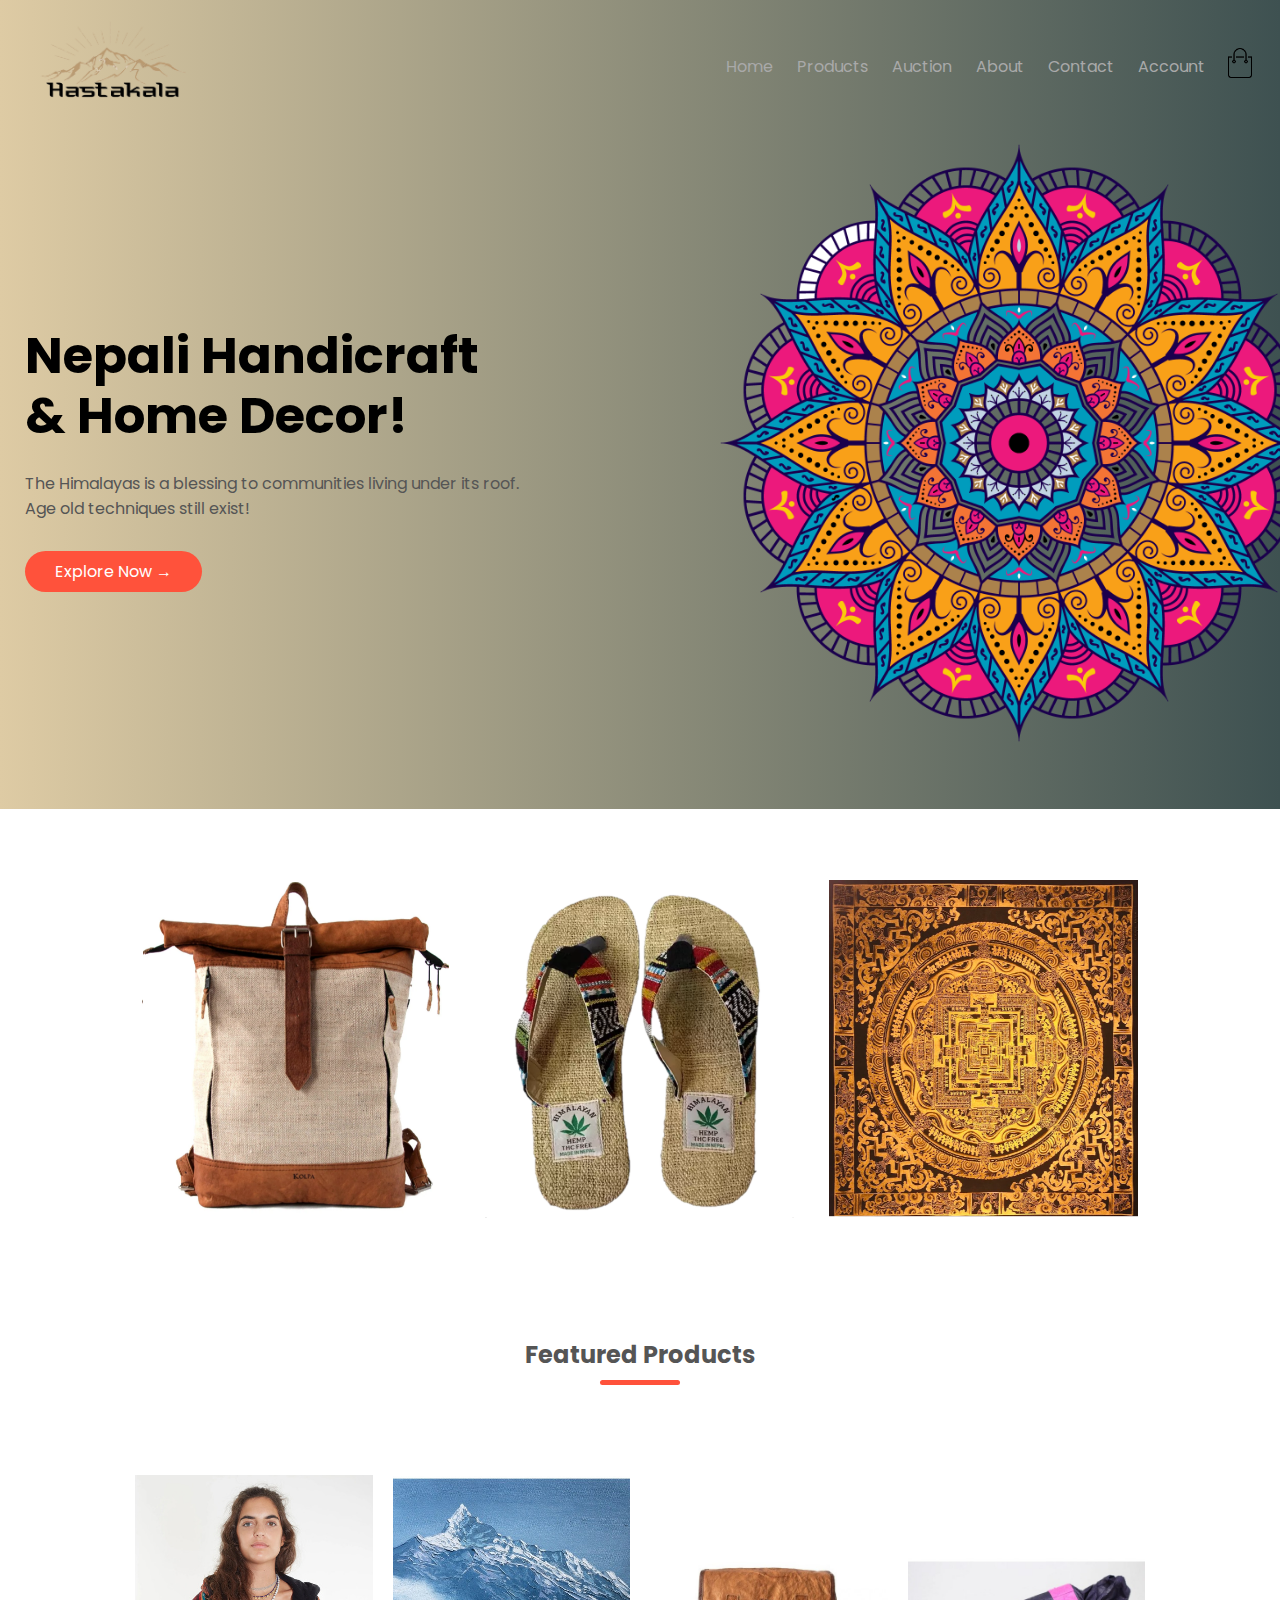
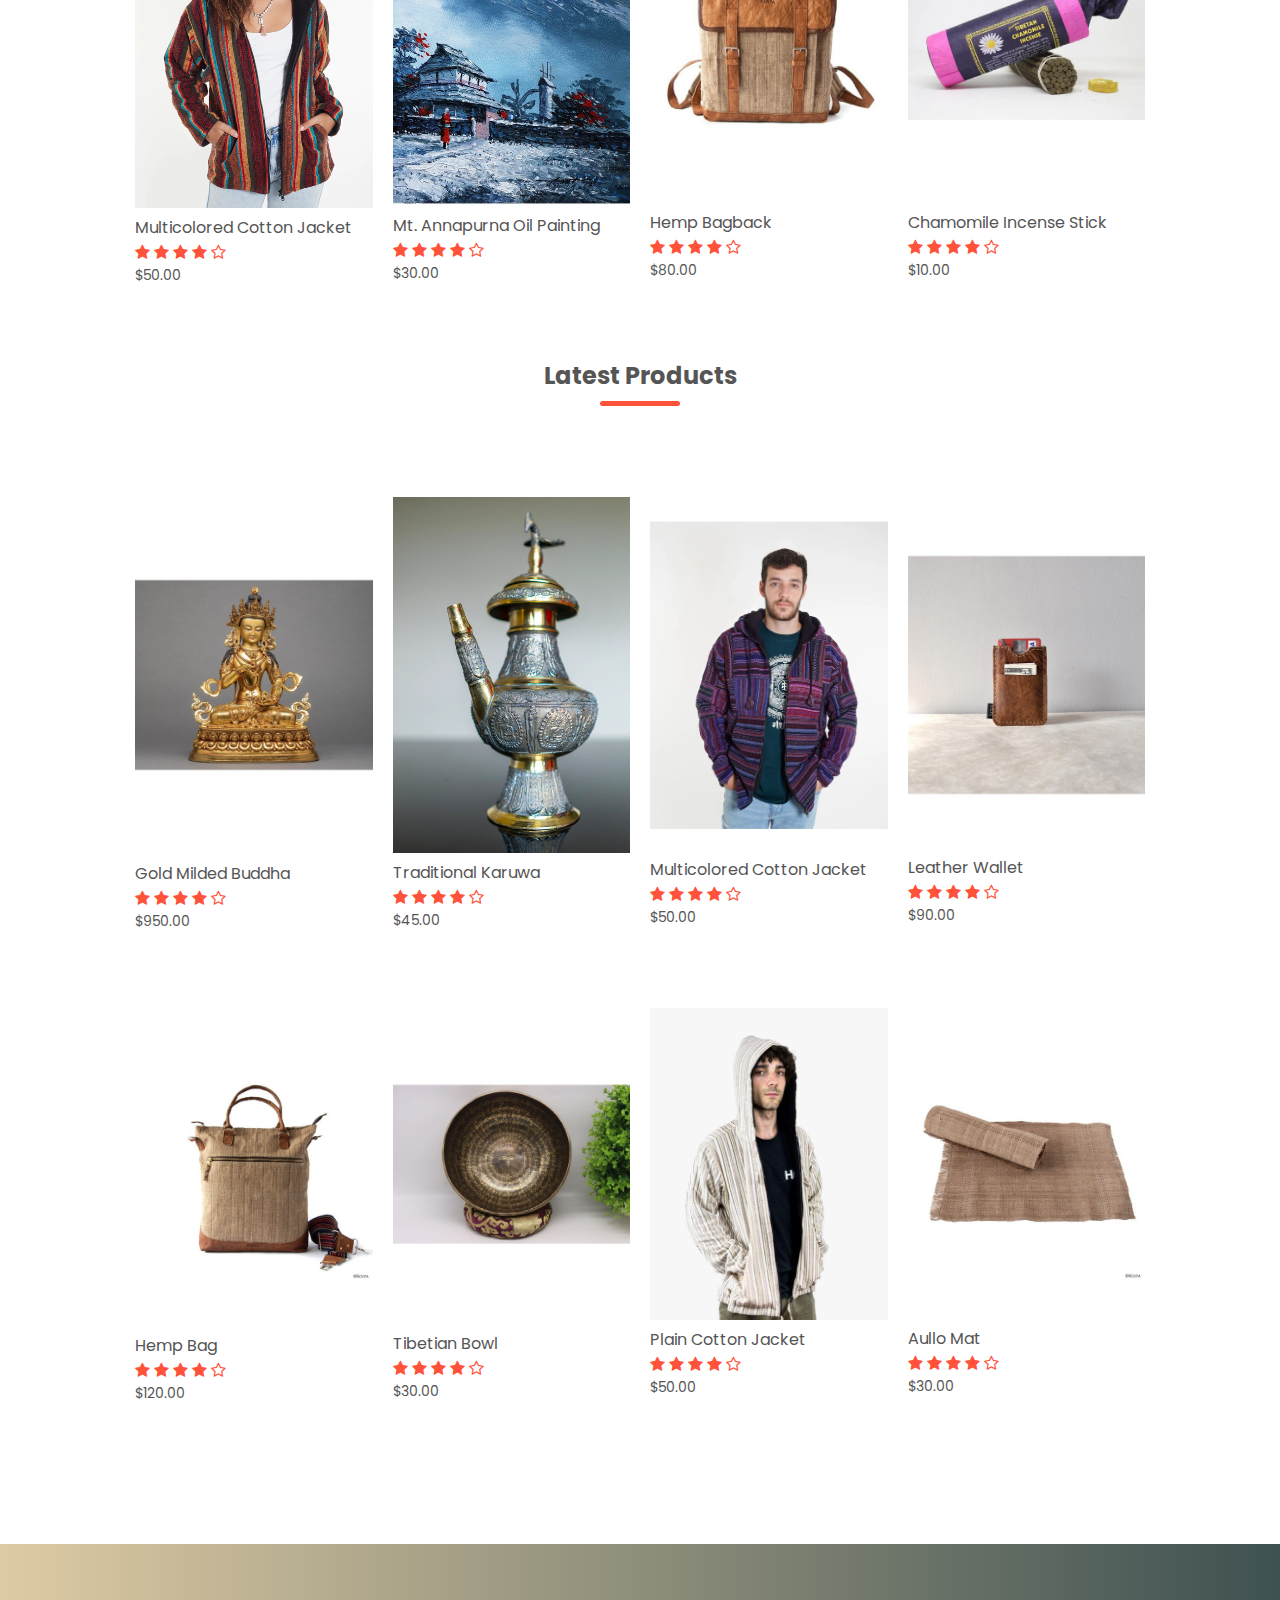
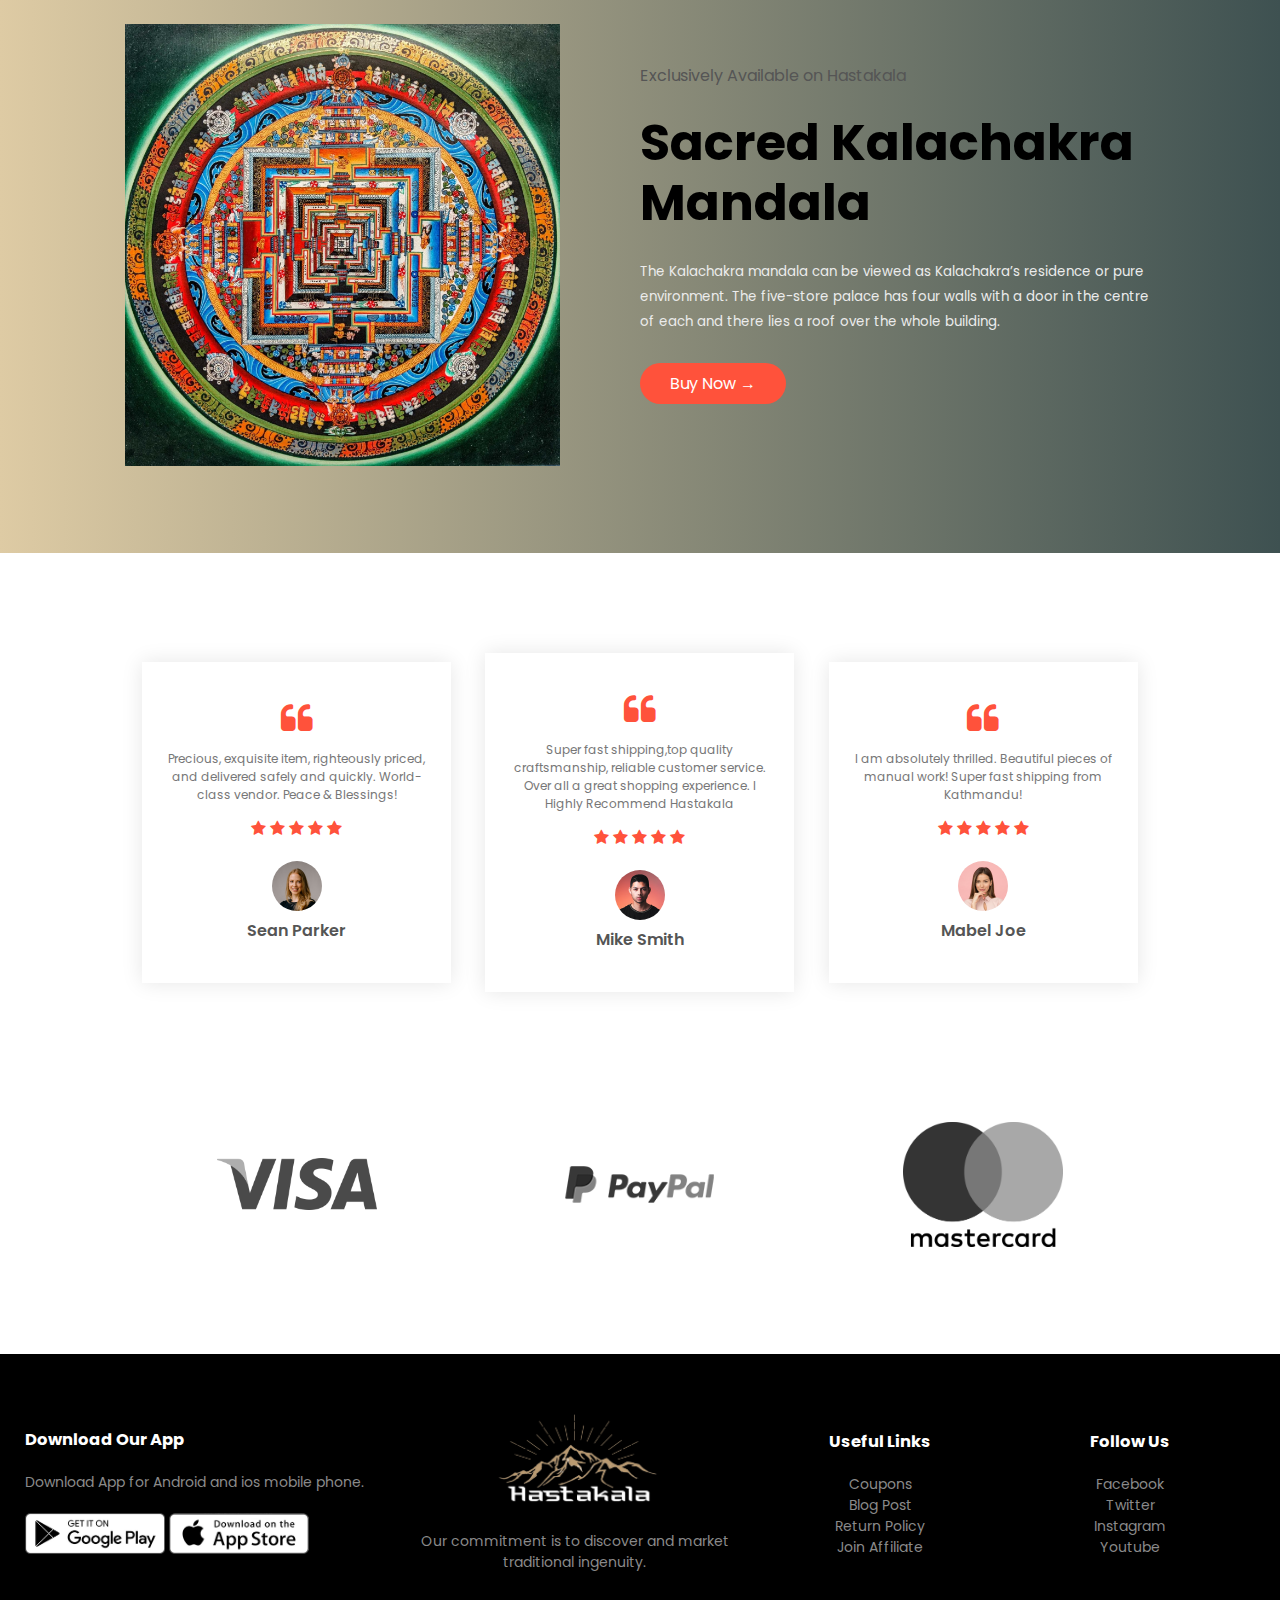
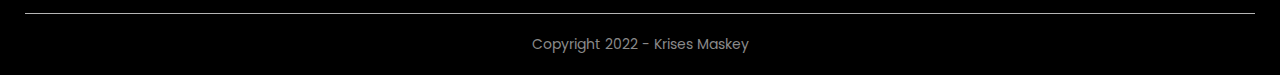
<file: index.html>
<!DOCTYPE html>
<html lang="en">

<head>
    <meta charset="UTF-8">
    <meta name="viewport" content="width=device-width, initial-scale=1.0">
    <title>HandiCraft Store | Ecommerce Website Design</title>
    <link rel="stylesheet" href="style.css">
    <link href="https://fonts.googleapis.com/css2?family=Poppins:wght@300;400;500;600;700&display=swap"
        rel="stylesheet">
    <link rel="stylesheet" href="https://stackpath.bootstrapcdn.com/font-awesome/4.7.0/css/font-awesome.min.css">
</head>

<body>
    
    <div class="header">
        <div class="container">
            <div class="navbar">
                <div class="logo">
                    <a href="index.html"><img src="images/logo_5.png" alt="logo" width="170px"></a>
                </div>
                <nav>
                    <ul id="MenuItems">
                        <li><a href="index.html">Home</a></li>
                        <li><a href="products.html">Products</a></li>
                        <li><a href="auction.html">Auction</a></li>
                        <li><a href="about.html">About</a></li>
                        <li><a href="contact.html">Contact</a></li>
                        <li><a href="account.html">Account</a></li>
                    </ul>
                </nav>
                <a href="cart.html"><img src="images/cart.png" width="30px" height="30px"></a>
                <img src="images/menu.png" class="menu-icon" onclick="menutoggle()">
            </div>
            <div class="row">
                <div class="col-2">
                    <h1>Nepali Handicraft <br> & Home Decor!</h1>
                    <p>The Himalayas is a blessing to communities living under its roof.<br> Age old techniques still exist!</p>
                    <a href="#down" class="btn">Explore Now &#8594;</a>
                    <!--<a href="#down">🠕</button>-->
                </div>
                <div class="col-2">
                    <img src="images/mandala.png">
                </div>
            </div>
        </div>
    </div>

    <div id = "down">

    </div>
    <!-- Feadtued Categories -->

    <div class="categories">
        <div class="small-container">
            <div class="row">
                <div class="col-3">
                    <img src="images/category_1.png">
                </div>
                <div class="col-3">
                    <img src="images/category_2.png">
                </div>
                <div class="col-3">
                    <img src="images/category_3.png">
                </div>
            </div>
        </div>
    </div>

    <!-- Featured Products -->

    <div class="small-container">
        <h2 class="title">Featured Products</h2>
        <div class="row">
            <div class="col-4">
                <a href="product_details.html"><img src="images/product_1.jpg"></a>
                <h4>Multicolored Cotton Jacket</h4>
                <div class="rating">
                    <i class="fa fa-star"></i>
                    <i class="fa fa-star"></i>
                    <i class="fa fa-star"></i>
                    <i class="fa fa-star"></i>
                    <i class="fa fa-star-o"></i>
                </div>
                <p>$50.00</p>
            </div>
            <div class="col-4">
                <img src="images/product_2.jpg">
                <h4>Mt. Annapurna Oil Painting</h4>
                <div class="rating">
                    <i class="fa fa-star"></i>
                    <i class="fa fa-star"></i>
                    <i class="fa fa-star"></i>
                    <i class="fa fa-star"></i>
                    <i class="fa fa-star-o"></i>
                </div>
                <p>$30.00</p>
            </div>
            <div class="col-4">
                <img src="images/product_3.jpg">
                <h4>Hemp Bagback</h4>
                <div class="rating">
                    <i class="fa fa-star"></i>
                    <i class="fa fa-star"></i>
                    <i class="fa fa-star"></i>
                    <i class="fa fa-star"></i>
                    <i class="fa fa-star-o"></i>
                </div>
                <p>$80.00</p>
            </div>
            <div class="col-4">
                <img src="images/product_4.jpg">
                <h4>Chamomile Incense Stick</h4>
                <div class="rating">
                    <i class="fa fa-star"></i>
                    <i class="fa fa-star"></i>
                    <i class="fa fa-star"></i>
                    <i class="fa fa-star"></i>
                    <i class="fa fa-star-o"></i>
                </div>
                <p>$10.00</p>
            </div>
        </div>
        <h2 class="title">Latest Products</h2>
        <div class="row">
            <div class="col-4">
                <img src="images/product_5.jpg">
                <h4>Gold Milded Buddha</h4>
                <div class="rating">
                    <i class="fa fa-star"></i>
                    <i class="fa fa-star"></i>
                    <i class="fa fa-star"></i>
                    <i class="fa fa-star"></i>
                    <i class="fa fa-star-o"></i>
                </div>
                <p>$950.00</p>
            </div>
            <div class="col-4">
                <img src="images/product_6.jpg">
                <h4>Traditional Karuwa</h4>
                <div class="rating">
                    <i class="fa fa-star"></i>
                    <i class="fa fa-star"></i>
                    <i class="fa fa-star"></i>
                    <i class="fa fa-star"></i>
                    <i class="fa fa-star-o"></i>
                </div>
                <p>$45.00</p>
            </div>
            <div class="col-4">
                <img src="images/product_7.jpg">
                <h4>Multicolored Cotton Jacket</h4>
                <div class="rating">
                    <i class="fa fa-star"></i>
                    <i class="fa fa-star"></i>
                    <i class="fa fa-star"></i>
                    <i class="fa fa-star"></i>
                    <i class="fa fa-star-o"></i>
                </div>
                <p>$50.00</p>
            </div>
            <div class="col-4">
                <img src="images/product_8.jpg">
                <h4>Leather Wallet</h4>
                <div class="rating">
                    <i class="fa fa-star"></i>
                    <i class="fa fa-star"></i>
                    <i class="fa fa-star"></i>
                    <i class="fa fa-star"></i>
                    <i class="fa fa-star-o"></i>
                </div>
                <p>$90.00</p>
            </div>
        </div>
        <div class="row">
            <div class="col-4">
                <img src="images/product_9.jpg">
                <h4>Hemp Bag</h4>
                <div class="rating">
                    <i class="fa fa-star"></i>
                    <i class="fa fa-star"></i>
                    <i class="fa fa-star"></i>
                    <i class="fa fa-star"></i>
                    <i class="fa fa-star-o"></i>
                </div>
                <p>$120.00</p>
            </div>
            <div class="col-4">
                <img src="images/product_11.jpg">
                <h4>Tibetian Bowl</h4>
                <div class="rating">
                    <i class="fa fa-star"></i>
                    <i class="fa fa-star"></i>
                    <i class="fa fa-star"></i>
                    <i class="fa fa-star"></i>
                    <i class="fa fa-star-o"></i>
                </div>
                <p>$30.00</p>
            </div>
            <div class="col-4">
                <img src="images/product_10.jpg">
                <h4>Plain Cotton Jacket</h4>
                <div class="rating">
                    <i class="fa fa-star"></i>
                    <i class="fa fa-star"></i>
                    <i class="fa fa-star"></i>
                    <i class="fa fa-star"></i>
                    <i class="fa fa-star-o"></i>
                </div>
                <p>$50.00</p>
            </div>
            <div class="col-4">
                <img src="images/product_12.jpg">
                <h4>Aullo Mat</h4>
                <div class="rating">
                    <i class="fa fa-star"></i>
                    <i class="fa fa-star"></i>
                    <i class="fa fa-star"></i>
                    <i class="fa fa-star"></i>
                    <i class="fa fa-star-o"></i>
                </div>
                <p>$30.00</p>
            </div>
        </div>
    </div>

    <!-- Offer -->
    <div class="offer">
        <div class="small-container">
            <div class="row">
                <div class="col-69">
                    <img src="images/exclusive_1.jpg" class="offer-img">
                </div>
                <div class="col-2">
                    <p>Exclusively Available on Hastakala</p>
                    <h1>Sacred Kalachakra Mandala</h1>
                    <small>The Kalachakra mandala can be viewed as Kalachakra’s residence or pure environment. The five-store palace has four walls with a door in the centre of each and there lies a roof over the whole building.<br></small>
                    <a href="products.html" class="btn">Buy Now &#8594;</a>
                </div>
            </div>
        </div>
    </div>

    <!-- Testimonial -->
    <div class="testimonial">
        <div class="small-container">
            <div class="row">
                <div class="col-3">
                    <i class="fa fa-quote-left"></i>
                    <p>Precious, exquisite item, righteously priced, and delivered safely and quickly. World-class vendor. Peace & Blessings! </p>
                    <div class="rating">
                        <i class="fa fa-star"></i>
                        <i class="fa fa-star"></i>
                        <i class="fa fa-star"></i>
                        <i class="fa fa-star"></i>
                        <i class="fa fa-star"></i>
                    </div>
                    <img src="images/user-1.png">
                    <h3>Sean Parker</h3>
                </div>
                <div class="col-3">
                    <i class="fa fa-quote-left"></i>
                    <p>Super fast shipping,top quality craftsmanship, reliable customer service. Over all a great shopping experience. I Highly Recommend Hastakala</p>
                    <div class="rating">
                        <i class="fa fa-star"></i>
                        <i class="fa fa-star"></i>
                        <i class="fa fa-star"></i>
                        <i class="fa fa-star"></i>
                        <i class="fa fa-star"></i>
                    </div>
                    <img src="images/user-2.png">
                    <h3>Mike Smith</h3>
                </div>
                <div class="col-3">
                    <i class="fa fa-quote-left"></i>
                    <p>I am absolutely thrilled. Beautiful pieces of manual work! Super fast shipping from Kathmandu!</p>
                    <div class="rating">
                        <i class="fa fa-star"></i>
                        <i class="fa fa-star"></i>
                        <i class="fa fa-star"></i>
                        <i class="fa fa-star"></i>
                        <i class="fa fa-star"></i>
                    </div>
                    <img src="images/user-3.png">
                    <h3>Mabel Joe</h3>
                </div>
            </div>
        </div>
    </div>

    <!-- Brands -->

    <div class="brands">
        <div class="small-container">
            <div class="row">
                <div class="col-5">
                    <img src="images/visa.png">
                </div>
                <div class="col-5">
                    <img src="images/logo-paypal.png">
                </div>
                <div class="col-5">
                    <img src="images/mastercard.png">
                </div>
            </div>
        </div>
    </div>

    <!-- Footer -->
    <div class="footer">
        <div class="container">
            <div class="row">
                <div class="footer-col-1">
                    <h3>Download Our App</h3>
                    <p>Download App for Android and ios mobile phone.</p>
                    <div class="app-logo">
                        <img src="images/play-store.png">
                        <img src="images/app-store.png">
                    </div>
                </div>
                <div class="footer-col-2">
                    <img src="images/logo_white.png">
                    <p>Our commitment is to discover and market traditional ingenuity.
                    </p>
                </div>
                <div class="footer-col-3">
                    <h3>Useful Links</h3>
                    <ul>
                        <li>Coupons</li>
                        <li>Blog Post</li>
                        <li>Return Policy</li>
                        <li>Join Affiliate</li>
                    </ul>
                </div>
                <div class="footer-col-4">
                    <h3>Follow Us</h3>
                    <ul>
                        <li>Facebook</li>
                        <li>Twitter</li>
                        <li>Instagram</li>
                        <li>Youtube</li>
                    </ul>
                </div>
            </div>
            <hr>
            <p class="copyright">Copyright 2022 - Krises Maskey</p>
        </div>
    </div>

    <!-- javascript -->

    <script>
        var MenuItems = document.getElementById("MenuItems");
        MenuItems.style.maxHeight = "0px";
        function menutoggle() {
            if (MenuItems.style.maxHeight == "0px") {
                MenuItems.style.maxHeight = "200px"
            }
            else {
                MenuItems.style.maxHeight = "0px"
            }
        }
    </script>

</body>

</html>
</file>
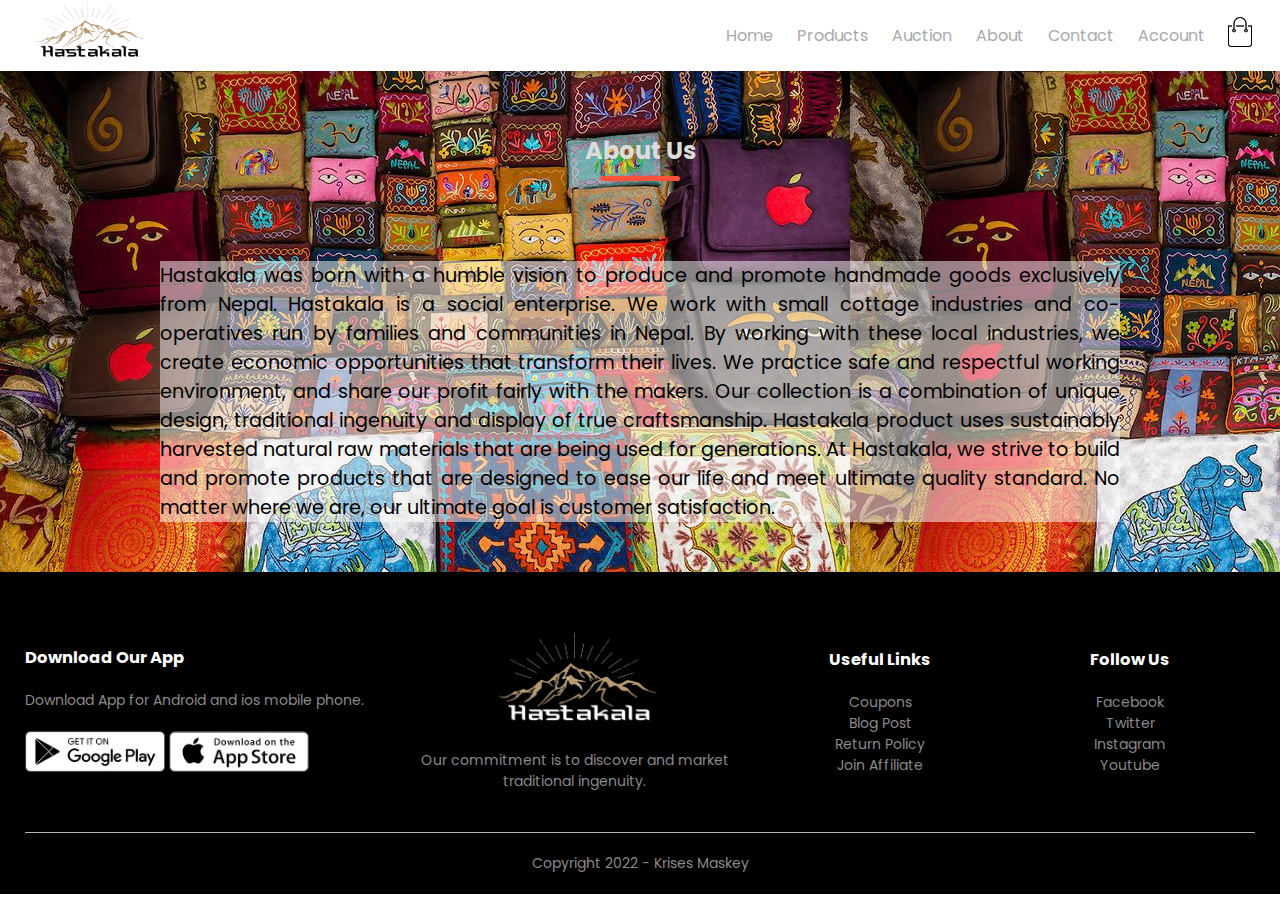
<file: about.html>
<!DOCTYPE html>
<html lang="en">

<head>
    <meta charset="UTF-8">
    <meta name="viewport" content="width=device-width, initial-scale=1.0">
    <title>HandiCraft Store | Ecommerce Website Design</title>
    <link rel="stylesheet" href="style.css">
    <link href="https://fonts.googleapis.com/css2?family=Poppins:wght@300;400;500;600;700&display=swap"
        rel="stylesheet">
    <link rel="stylesheet" href="https://stackpath.bootstrapcdn.com/font-awesome/4.7.0/css/font-awesome.min.css">
</head>

<body>
	 <div class="container">
        <div class="navbar">
            <div class="logo">
                <a href="index.html"><img src="images/logo_5.png" alt="logo" width="125px"></a>
            </div>
            <nav>
                <ul id="MenuItems">
                    <li><a href="index.html">Home</a></li>
                    <li><a href="products.html">Products</a></li>
                    <li><a href="auction.html">Auction</a></li>
                    <li><a href="about.html">About</a></li>
                    <li><a href="contact.html">Contact</a></li>
                    <li><a href="account.html">Account</a></li>
                </ul>
            </nav>
            <a href="cart.html"><img src="images/cart.png" width="30px" height="30px"></a>
            <img src="images/menu.png" class="menu-icon" onclick="menutoggle()">
        </div>
    </div>

    <div class="about-page">
    	<div class="about-container">
	        <h2 class="atitle">About Us</h2>
		</div>
    	<div class ="box">
    		<div id="inside_box">
				<small style="font-size:1.5vw">Hastakala was born with a humble vision to produce and promote handmade goods exclusively from Nepal.

				Hastakala is a social enterprise. We work with small cottage industries and co-operatives run by families and communities in Nepal. By working with these local industries, we create economic opportunities that transform their lives. We practice safe and respectful working environment, and share our profit fairly with the makers.

				Our collection is a combination of unique design, traditional ingenuity and display of true craftsmanship. Hastakala product uses sustainably harvested natural raw materials that are being used for generations.

				At Hastakala, we strive to build and promote products that are designed to ease our life and meet ultimate quality standard. No matter where we are, our ultimate goal is customer satisfaction.
		    	</small>
		    </div>
    	</div>
	</div>
	 <!-- Footer -->
    <div class="footer">
        <div class="container">
            <div class="row">
                <div class="footer-col-1">
                    <h3>Download Our App</h3>
                    <p>Download App for Android and ios mobile phone.</p>
                    <div class="app-logo">
                        <img src="images/play-store.png">
                        <img src="images/app-store.png">
                    </div>
                </div>
                <div class="footer-col-2">
                    <img src="images/logo_white.png">
                    <p>Our commitment is to discover and market traditional ingenuity.
                    </p>
                </div>
                <div class="footer-col-3">
                    <h3>Useful Links</h3>
                    <ul>
                        <li>Coupons</li>
                        <li>Blog Post</li>
                        <li>Return Policy</li>
                        <li>Join Affiliate</li>
                    </ul>
                </div>
                <div class="footer-col-4">
                    <h3>Follow Us</h3>
                    <ul>
                        <li>Facebook</li>
                        <li>Twitter</li>
                        <li>Instagram</li>
                        <li>Youtube</li>
                    </ul>
                </div>
            </div>
            <hr>
            <p class="copyright">Copyright 2022 - Krises Maskey</p>
        </div>
    </div>

     <!-- javascript -->

    <script>
        var MenuItems = document.getElementById("MenuItems");
        MenuItems.style.maxHeight = "0px";
        function menutoggle() {
            if (MenuItems.style.maxHeight == "0px") {
                MenuItems.style.maxHeight = "200px"
            }
            else {
                MenuItems.style.maxHeight = "0px"
            }
        }
    </script>

</body>
</html>
</file>
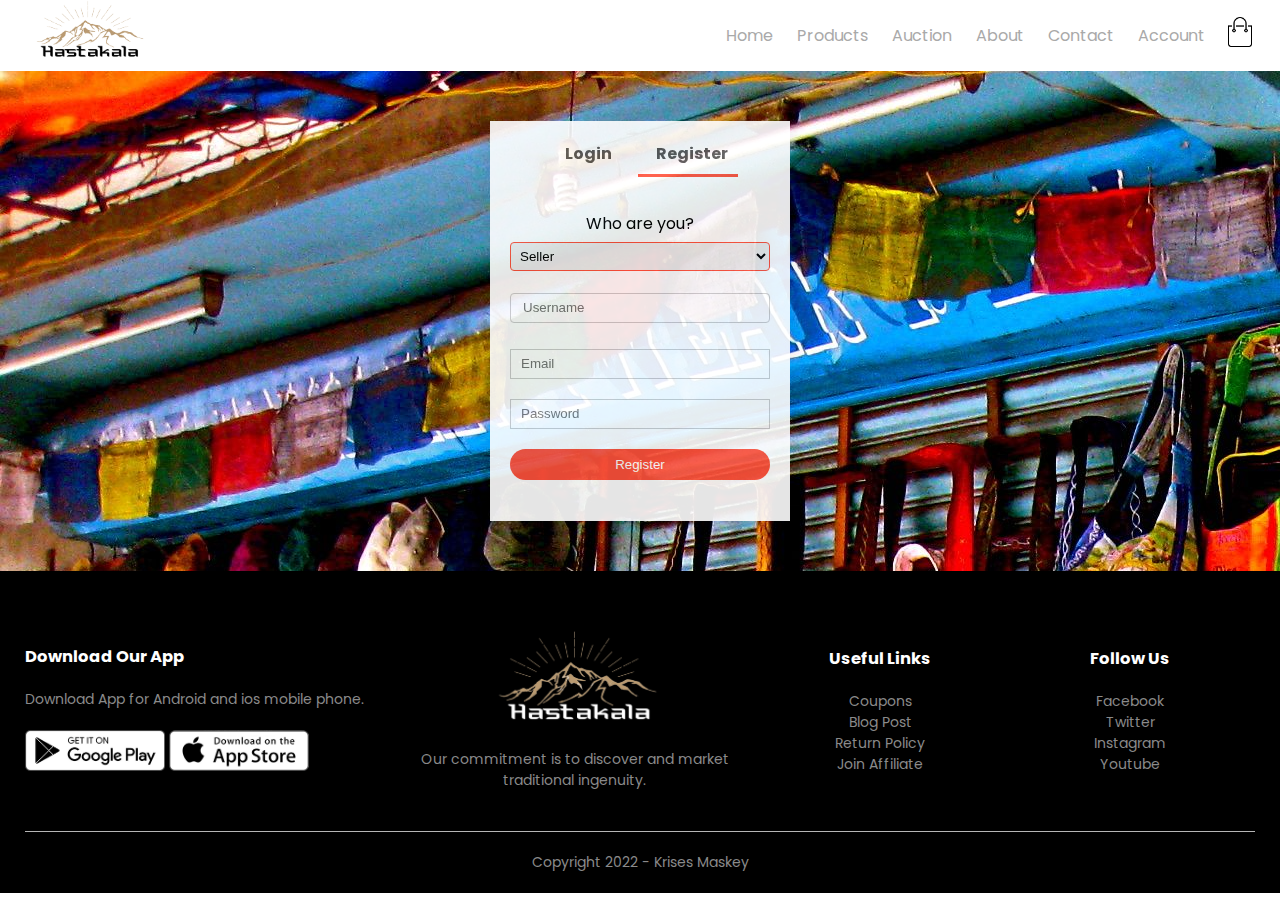
<file: account.html>
<!DOCTYPE html>
<html lang="en">

<head>
    <meta charset="UTF-8">
    <meta name="viewport" content="width=device-width, initial-scale=1.0">
    <title>HandiCraft Store | Ecommerce Website Designe</title>
    <link rel="stylesheet" href="style.css">
    <link href="https://fonts.googleapis.com/css2?family=Poppins:wght@300;400;500;600;700&display=swap"
        rel="stylesheet">
    <link rel="stylesheet" href="https://stackpath.bootstrapcdn.com/font-awesome/4.7.0/css/font-awesome.min.css">
</head>

<body>
    <div class="container">
        <div class="navbar">
            <div class="logo">
                <a href="index.html"><img src="images/logo_5.png" alt="logo" width="125px"></a>
            </div>
            <nav>
                <ul id="MenuItems">
                    <li><a href="index.html">Home</a></li>
                    <li><a href="products.html">Products</a></li>
                    <li><a href="auction.html">Auction</a></li>
                    <li><a href="about.html">About</a></li>
                    <li><a href="contact.html">Contact</a></li>
                    <li><a href="account.html">Account</a></li>
                </ul>
            </nav>
            <a href="cart.html"><img src="images/cart.png" width="30px" height="30px"></a>
            <img src="images/menu.png" class="menu-icon" onclick="menutoggle()">
        </div>
    </div>

    <!-- Account Page -->
    <div class="account-page">
        <div class="container">
            <div class="row">
                <div class="col-2">
                    <div class="form-container">
                        <div class="form-btn">
                            <span onclick="login()">Login</span>
                            <span onclick="register()">Register</span>
                            <hr id="Indicator">
                        </div>
                        <form id="LoginForm">
                            <input type="text" placeholder="Username">
                            <input type="password" placeholder="Password">
                            <button type="submit" class="btn">Login</button>
                            <a href="">Forget Password</a>
                        </form>

                        <form id="RegForm">
                             <label for="country">Who are you?</label>
                                <select id="Type" name="type">
                                  <option value="Seller">Seller</option>
                                  <option value="Buyer">Buyer</option>
                                </select>
                            <input type="text" placeholder="Username">
                            <input type="email" placeholder="Email">
                            <input type="password" placeholder="Password">
                            <button type="submit" class="btn">Register</button>
                        </form>
                    </div>
                </div>
            </div>
        </div>
    </div>


    <!-- Footer -->
    <div class="footer">
        <div class="container">
            <div class="row">
                <div class="footer-col-1">
                    <h3>Download Our App</h3>
                    <p>Download App for Android and ios mobile phone.</p>
                    <div class="app-logo">
                        <img src="images/play-store.png">
                        <img src="images/app-store.png">
                    </div>
                </div>
                <div class="footer-col-2">
                    <img src="images/logo_white.png">
                    <p>Our commitment is to discover and market traditional ingenuity.
                    </p>
                </div>
                <div class="footer-col-3">
                    <h3>Useful Links</h3>
                    <ul>
                        <li>Coupons</li>
                        <li>Blog Post</li>
                        <li>Return Policy</li>
                        <li>Join Affiliate</li>
                    </ul>
                </div>
                <div class="footer-col-4">
                    <h3>Follow Us</h3>
                    <ul>
                        <li>Facebook</li>
                        <li>Twitter</li>
                        <li>Instagram</li>
                        <li>Youtube</li>
                    </ul>
                </div>
            </div>
            <hr>
            <p class="copyright">Copyright 2022 - Krises Maskey</p>
        </div>
    </div>

    <!-- javascript -->

    <script>
        var MenuItems = document.getElementById("MenuItems");
        MenuItems.style.maxHeight = "0px";
        function menutoggle() {
            if (MenuItems.style.maxHeight == "0px") {
                MenuItems.style.maxHeight = "200px"
            }
            else {
                MenuItems.style.maxHeight = "0px"
            }
        }
    </script>

    <!-- Toggle Form -->
    <script>
        var LoginForm = document.getElementById("LoginForm");
        var RegForm = document.getElementById("RegForm");
        var Indicator = document.getElementById("Indicator");
        function register() {
            RegForm.style.transform = "translatex(0px)";
            LoginForm.style.transform = "translatex(0px)";
            Indicator.style.transform = "translateX(100px)";

        }
        function login() {
            RegForm.style.transform = "translatex(300px)";
            LoginForm.style.transform = "translatex(300px)";
            Indicator.style.transform = "translate(0px)";

        }
    </script>

</body>

</html>
</file>
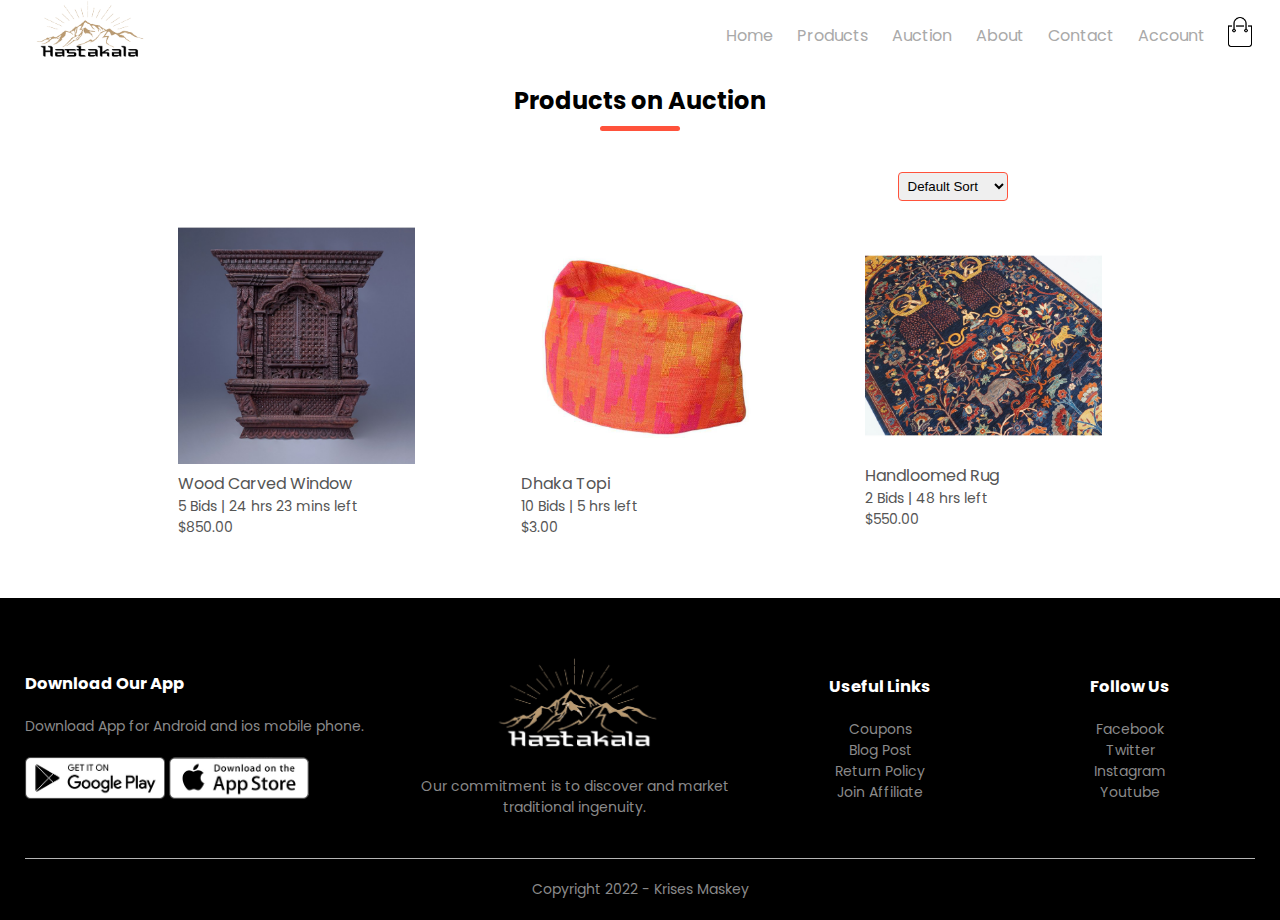
<file: auction.html>
<!DOCTYPE html>
<html lang="en">

<head>
    <meta charset="UTF-8">
    <meta name="viewport" content="width=device-width, initial-scale=1.0">
    <title>HandiCraft Store | Ecommerce Website Design</title>
    <link rel="stylesheet" href="style.css">
    <link href="https://fonts.googleapis.com/css2?family=Poppins:wght@300;400;500;600;700&display=swap"
        rel="stylesheet">
    <link rel="stylesheet" href="https://stackpath.bootstrapcdn.com/font-awesome/4.7.0/css/font-awesome.min.css">
</head>

<body>
	 <div class="container">
        <div class="navbar">
            <div class="logo">
                <a href="index.html"><img src="images/logo_5.png" alt="logo" width="125px"></a>
            </div>
            <nav>
                <ul id="MenuItems">
                    <li><a href="index.html">Home</a></li>
                    <li><a href="products.html">Products</a></li>
                    <li><a href="auction.html">Auction</a></li>
                    <li><a href="about.html">About</a></li>
                    <li><a href="contact.html">Contact</a></li>
                    <li><a href="account.html">Account</a></li>
                </ul>
            </nav>
            <a href="cart.html"><img src="images/cart.png" width="30px" height="30px"></a>
            <img src="images/menu.png" class="menu-icon" onclick="menutoggle()">
        </div>
    </div>


    <div class="small-container">
    	<div class="row-2">
    		<h2>Products on Auction</h2>
    	</div>
        <div class="row-3">
            <select>
                <option>Default Sort</option>
                <option>Sort By Price</option>
                <option>Sort By Bid</option>
            </select>
        </div>
        <div class="row">
            <div class="col-4">
                <a href=""><img src="images/auction1.png"></a>
                <h4>Wood Carved Window</h4>
               	<p>5 Bids | 24 hrs 23 mins left</p>
                <p>$850.00</p>
            </div>
            <div class="col-4">
                <a href=""><img src="images/auction2.jpg"></a>
                <h4>Dhaka Topi</h4>
               	<p>10 Bids | 5 hrs left</p>
                <p>$3.00</p>
            </div>
            <div class="col-4">
                <a href=""><img src="images/auction3.jpg"></a>
                <h4>Handloomed Rug</h4>
               	<p>2 Bids | 48 hrs left</p>
                <p>$550.00</p>
            </div>
        </div>
    </div>

     <!-- Footer -->
    <div class="footer">
        <div class="container">
            <div class="row">
                <div class="footer-col-1">
                    <h3>Download Our App</h3>
                    <p>Download App for Android and ios mobile phone.</p>
                    <div class="app-logo">
                        <img src="images/play-store.png">
                        <img src="images/app-store.png">
                    </div>
                </div>
                <div class="footer-col-2">
                    <img src="images/logo_white.png">
                    <p>Our commitment is to discover and market traditional ingenuity.
                    </p>
                </div>
                <div class="footer-col-3">
                    <h3>Useful Links</h3>
                    <ul>
                        <li>Coupons</li>
                        <li>Blog Post</li>
                        <li>Return Policy</li>
                        <li>Join Affiliate</li>
                    </ul>
                </div>
                <div class="footer-col-4">
                    <h3>Follow Us</h3>
                    <ul>
                        <li>Facebook</li>
                        <li>Twitter</li>
                        <li>Instagram</li>
                        <li>Youtube</li>
                    </ul>
                </div>
            </div>
            <hr>
            <p class="copyright">Copyright 2022 - Krises Maskey</p>
        </div>
    </div>

    <!-- javascript -->

    <script>
        var MenuItems = document.getElementById("MenuItems");
        MenuItems.style.maxHeight = "0px";
        function menutoggle() {
            if (MenuItems.style.maxHeight == "0px") {
                MenuItems.style.maxHeight = "200px"
            }
            else {
                MenuItems.style.maxHeight = "0px"
            }
        }
    </script>
</body>
</html>
</file>
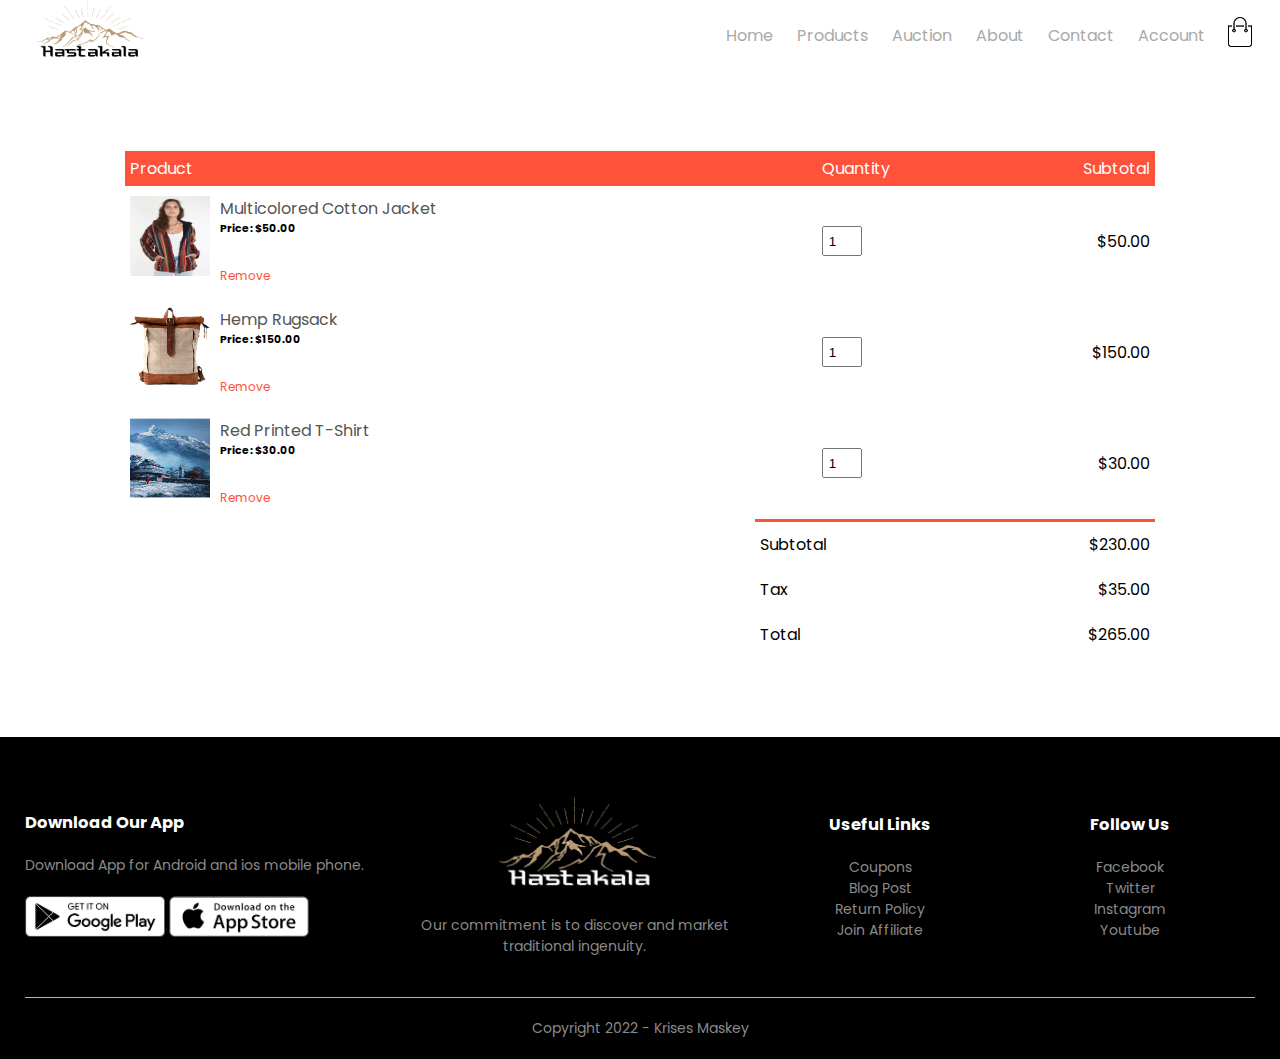
<file: cart.html>
<!DOCTYPE html>
<html lang="en">

<head>
    <meta charset="UTF-8">
    <meta name="viewport" content="width=device-width, initial-scale=1.0">
    <title>All Products | RedStore</title>
    <link rel="stylesheet" href="style.css">
    <link href="https://fonts.googleapis.com/css2?family=Poppins:wght@300;400;500;600;700&display=swap"
        rel="stylesheet">
    <link rel="stylesheet" href="https://stackpath.bootstrapcdn.com/font-awesome/4.7.0/css/font-awesome.min.css">
</head>

<body>
    <div class="container">
        <div class="navbar">
            <div class="logo">
                <a href="index.html"><img src="images/logo_5.png" alt="logo" width="125px"></a>
            </div>
            <nav>
                <ul id="MenuItems">
                    <li><a href="index.html">Home</a></li>
                    <li><a href="products.html">Products</a></li>
                    <li><a href="auction.html">Auction</a></li>
                    <li><a href="about.html">About</a></li>
                    <li><a href="contact.html">Contact</a></li>
                    <li><a href="account.html">Account</a></li>
                </ul>
            </nav>
            <a href="cart.html"><img src="images/cart.png" width="30px" height="30px"></a>
            <img src="images/menu.png" class="menu-icon" onclick="menutoggle()">
        </div>
    </div>

    <!-- Cart items details -->
    <div class="small-container cart-page">
        <table>
            <tr>
                <th>Product</th>
                <th>Quantity</th>
                <th>Subtotal</th>
            </tr>
            <tr>
                <td>
                    <div class="cart-info">
                        <img src="images/product_1.jpg">
                        <div>
                            <p>Multicolored Cotton Jacket</p>
                            <h6>Price: $50.00</h6>
                            <br>
                            <a href="">Remove</a>
                        </div>
                    </div>
                </td>
                <td><input type="number" value="1"></td>
                <td>$50.00</td>
            </tr>
            <tr>
                <td>
                    <div class="cart-info">
                        <img src="images/category_1.png">
                        <div>
                            <p>Hemp Rugsack</p>
                            <h6>Price: $150.00</h6>
                            <br>
                            <a href="">Remove</a>
                        </div>
                    </div>
                </td>
                <td><input type="number" value="1"></td>
                <td>$150.00</td>
            </tr>
            <tr>
                <td>
                    <div class="cart-info">
                        <img src="images/product_2.jpg">
                        <div>
                            <p>Red Printed T-Shirt</p>
                            <h6>Price: $30.00</h6>
                            <br>
                            <a href="">Remove</a>
                        </div>
                    </div>
                </td>
                <td><input type="number" value="1"></td>
                <td>$30.00</td>
            </tr>
        </table>
        <div class="total-price">
            <table>
                <tr>
                    <td>Subtotal</td>
                    <td>$230.00</td>
                </tr>
                <tr>
                    <td>Tax</td>
                    <td>$35.00</td>
                </tr>
                <tr>
                    <td>Total</td>
                    <td>$265.00</td>
                </tr>
            </table>
        </div>
    </div>

    <!-- Footer -->
    <div class="footer">
        <div class="container">
            <div class="row">
                <div class="footer-col-1">
                    <h3>Download Our App</h3>
                    <p>Download App for Android and ios mobile phone.</p>
                    <div class="app-logo">
                        <img src="images/play-store.png">
                        <img src="images/app-store.png">
                    </div>
                </div>
                <div class="footer-col-2">
                    <img src="images/logo_white.png">
                    <p>Our commitment is to discover and market traditional ingenuity.
                    </p>
                </div>
                <div class="footer-col-3">
                    <h3>Useful Links</h3>
                    <ul>
                        <li>Coupons</li>
                        <li>Blog Post</li>
                        <li>Return Policy</li>
                        <li>Join Affiliate</li>
                    </ul>
                </div>
                <div class="footer-col-4">
                    <h3>Follow Us</h3>
                    <ul>
                        <li>Facebook</li>
                        <li>Twitter</li>
                        <li>Instagram</li>
                        <li>Youtube</li>
                    </ul>
                </div>
            </div>
            <hr>
            <p class="copyright">Copyright 2022 - Krises Maskey</p>
        </div>
    </div>

    <!-- javascript -->

    <script>
        var MenuItems = document.getElementById("MenuItems");
        MenuItems.style.maxHeight = "0px";
        function menutoggle() {
            if (MenuItems.style.maxHeight == "0px") {
                MenuItems.style.maxHeight = "200px"
            }
            else {
                MenuItems.style.maxHeight = "0px"
            }
        }
    </script>

</body>

</html>
</file>
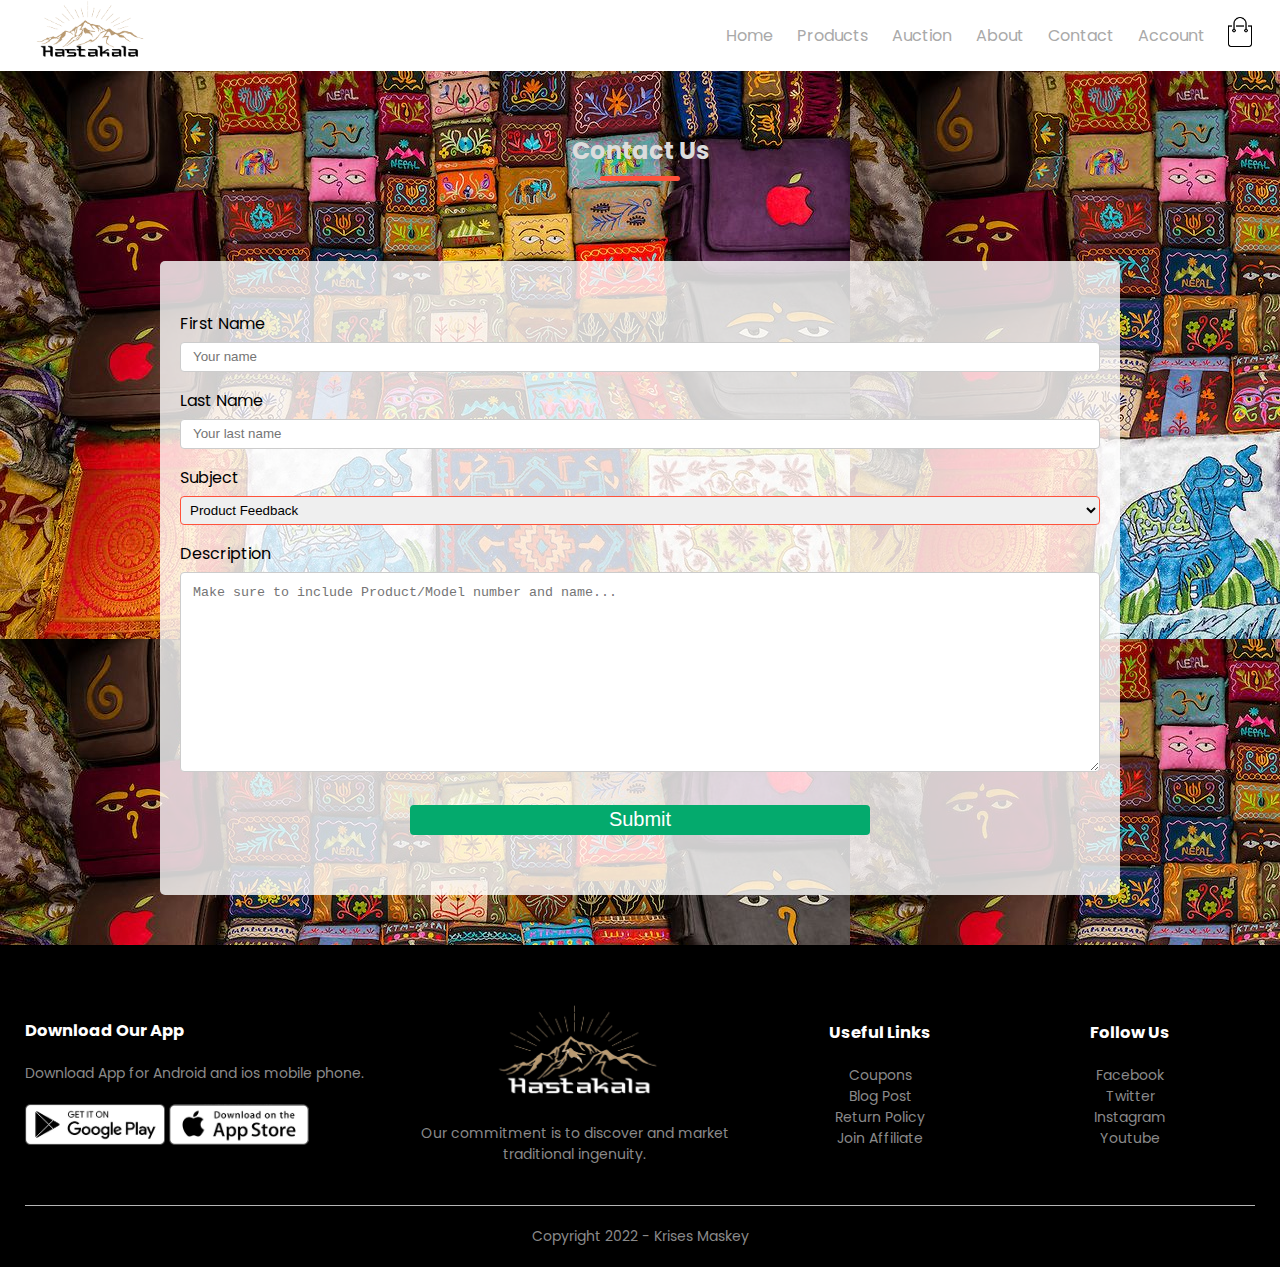
<file: contact.html>
<!DOCTYPE html>
<html lang="en">

<head>
    <meta charset="UTF-8">
    <meta name="viewport" content="width=device-width, initial-scale=1.0">
    <title>HandiCraft Store | Ecommerce Website Design</title>
    <link rel="stylesheet" href="style.css">
    <link href="https://fonts.googleapis.com/css2?family=Poppins:wght@300;400;500;600;700&display=swap"
        rel="stylesheet">
    <link rel="stylesheet" href="https://stackpath.bootstrapcdn.com/font-awesome/4.7.0/css/font-awesome.min.css">
</head>

<body>
	 <div class="container">
        <div class="navbar">
            <div class="logo">
                <a href="index.html"><img src="images/logo_5.png" alt="logo" width="125px"></a>
            </div>
            <nav>
                <ul id="MenuItems">
                    <li><a href="index.html">Home</a></li>
                    <li><a href="products.html">Products</a></li>
                    <li><a href="auction.html">Auction</a></li>
                    <li><a href="about.html">About</a></li>
                    <li><a href="contact.html">Contact</a></li>
                    <li><a href="account.html">Account</a></li>
                </ul>
            </nav>
            <a href="cart.html"><img src="images/cart.png" width="30px" height="30px"></a>
            <img src="images/menu.png" class="menu-icon" onclick="menutoggle()">
        </div>
    </div>


    <div class="wrapper">
	    <div class="contact-container">
		    <h2 class="contact-title">Contact Us</h2>
		</div>
		<div class="contact-box">
			<form action="javascript:myFunction(); return false;">
				<label for="fname">First Name</label>
			    <input type="text" id="fname" name="firstname" placeholder="Your name">

			    <label for="lname">Last Name</label>
			    <input type="text" id="lname" name="lastname" placeholder="Your last name">

			    <label for="country">Subject</label>
			    <select id="country" name="country">
			      <option value="australia">Product Feedback</option>
			      <option value="canada">Report Product Isuue</option>
			      <option value="usa">Product Personalization</option>
			    </select>

			    <label for="subject">Description</label>
			    <textarea id="subject" name="subject" placeholder="Make sure to include Product/Model number and name..." style="height:200px"></textarea>

			    <input type="submit" value="Submit">

			 </form>
		</div>
	</div>

	

	 <!-- Footer -->
    <div class="footer">
        <div class="container">
            <div class="row">
                <div class="footer-col-1">
                    <h3>Download Our App</h3>
                    <p>Download App for Android and ios mobile phone.</p>
                    <div class="app-logo">
                        <img src="images/play-store.png">
                        <img src="images/app-store.png">
                    </div>
                </div>
                <div class="footer-col-2">
                    <img src="images/logo_white.png">
                    <p>Our commitment is to discover and market traditional ingenuity.
                    </p>
                </div>
                <div class="footer-col-3">
                    <h3>Useful Links</h3>
                    <ul>
                        <li>Coupons</li>
                        <li>Blog Post</li>
                        <li>Return Policy</li>
                        <li>Join Affiliate</li>
                    </ul>
                </div>
                <div class="footer-col-4">
                    <h3>Follow Us</h3>
                    <ul>
                        <li>Facebook</li>
                        <li>Twitter</li>
                        <li>Instagram</li>
                        <li>Youtube</li>
                    </ul>
                </div>
            </div>
            <hr>
            <p class="copyright">Copyright 2022 - Krises Maskey</p>
        </div>
    </div>

     <!-- javascript -->

    <script>
        var MenuItems = document.getElementById("MenuItems");
        MenuItems.style.maxHeight = "0px";
        function menutoggle() {
            if (MenuItems.style.maxHeight == "0px") {
                MenuItems.style.maxHeight = "200px"
            }
            else {
                MenuItems.style.maxHeight = "0px"
            }
        }
    </script>
</body>
</html>
</file>
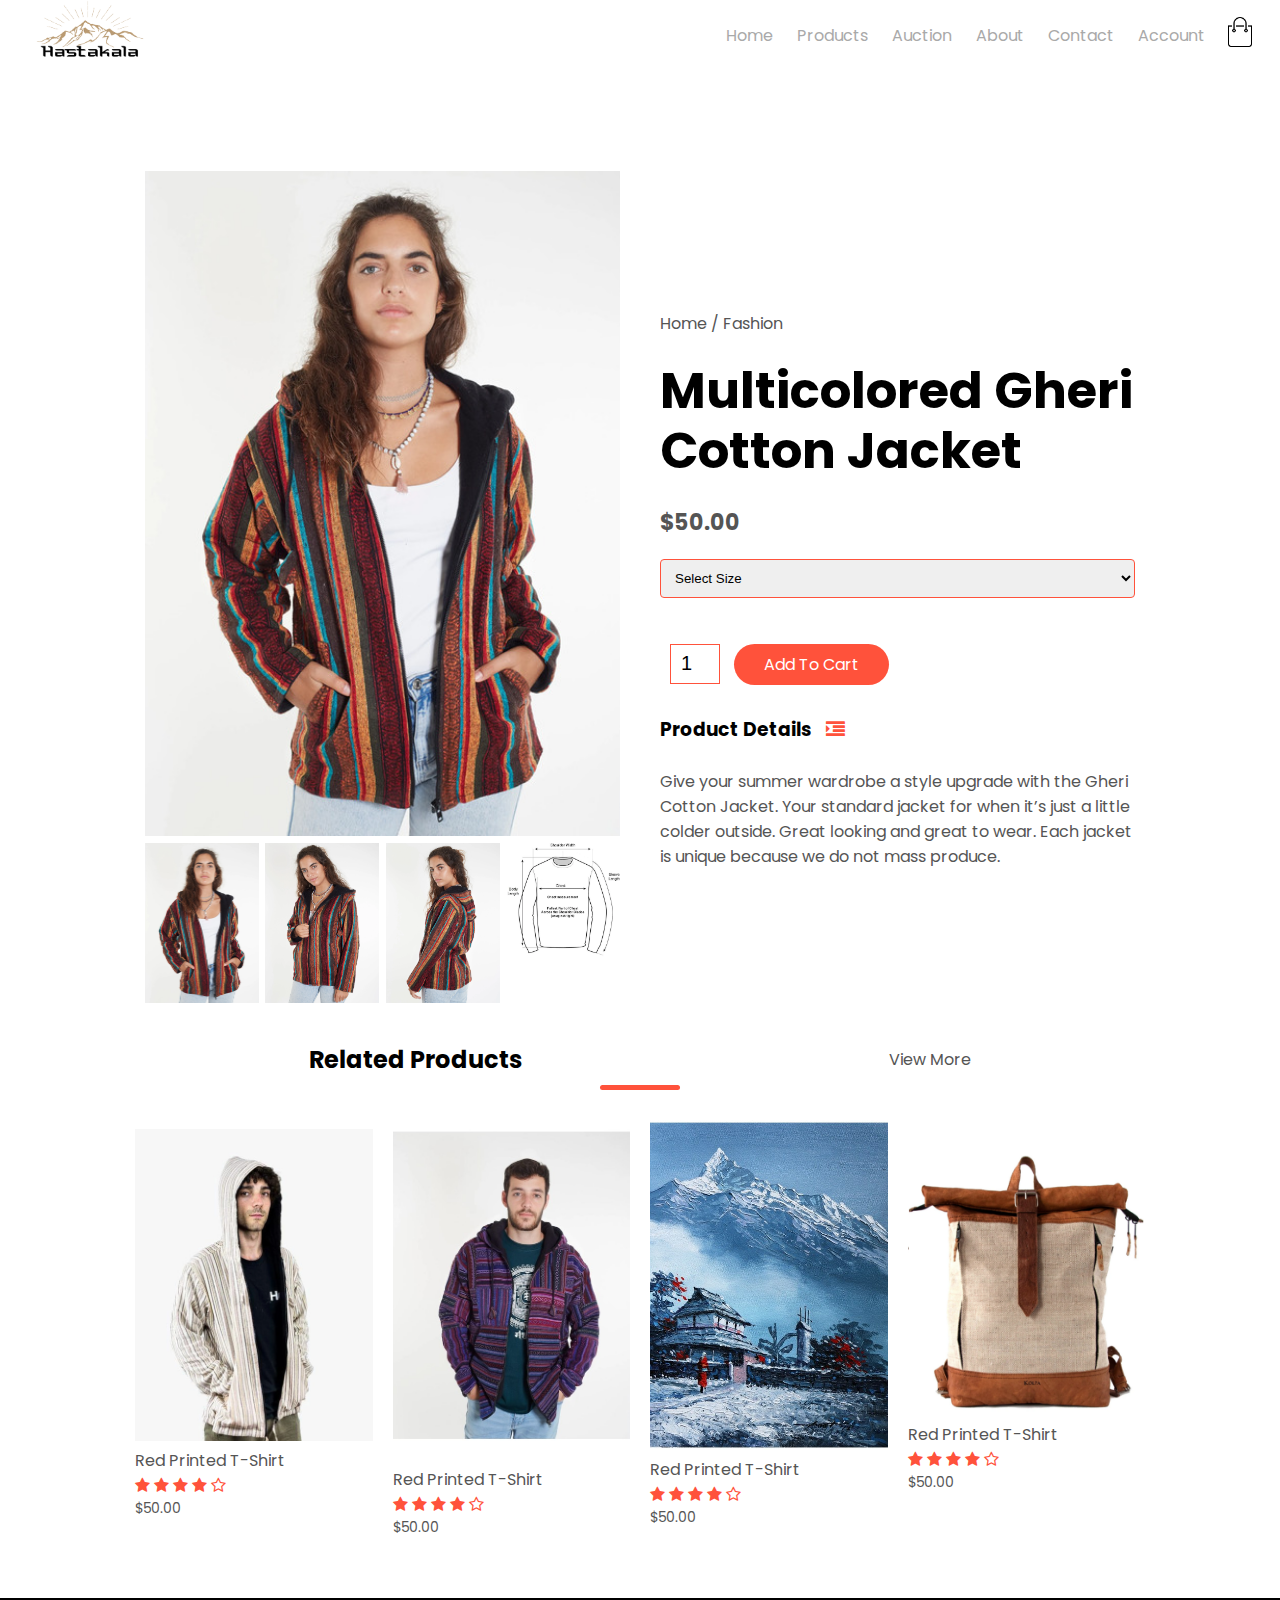
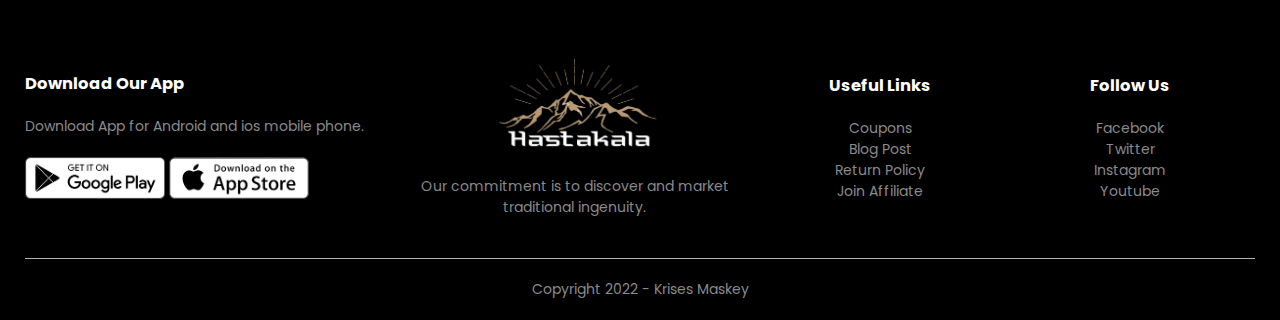
<file: product_details.html>
<!DOCTYPE html>
<html lang="en">

<head>
    <meta charset="UTF-8">
    <meta name="viewport" content="width=device-width, initial-scale=1.0">
    <title>HandiCraft Store | Ecommerce Website Design</title>
    <link rel="stylesheet" href="style.css">
    <link href="https://fonts.googleapis.com/css2?family=Poppins:wght@300;400;500;600;700&display=swap"
        rel="stylesheet">
    <link rel="stylesheet" href="https://stackpath.bootstrapcdn.com/font-awesome/4.7.0/css/font-awesome.min.css">
</head>

<body>
    <div class="container">
        <div class="navbar">
            <div class="logo">
                <a href="index.html"><img src="images/logo_5.png" alt="logo" width="125px"></a>
            </div>
            <nav>
                <ul id="MenuItems">
                    <li><a href="index.html">Home</a></li>
                    <li><a href="products.html">Products</a></li>
                    <li><a href="auction.html">Auction</a></li>
                    <li><a href="about.html">About</a></li>
                    <li><a href="contact.html">Contact</a></li>
                    <li><a href="account.html">Account</a></li>
                </ul>
            </nav>
            <a href="cart.html"><img src="images/cart.png" width="30px" height="30px"></a>
            <img src="images/menu.png" class="menu-icon" onclick="menutoggle()">
        </div>
    </div>

    <!-- Single Products -->
    <div class="small-container single-product">
        <div class="row">
            <div class="col-2">
                <img src="images/product_1.jpg" width="100%" id="ProductImg">

                <div class="small-img-row">
                    <div class="small-img-col">
                        <img src="images/product_1.jpg" width="100%" class="small-img">
                    </div>
                    <div class="small-img-col">
                        <img src="images/pd1.jpg" width="100%" class="small-img">
                    </div>
                    <div class="small-img-col">
                        <img src="images/pd2.jpg" width="100%" class="small-img">
                    </div>
                    <div class="small-img-col">
                        <img src="images/pd3.jpg" width="100%" class="small-img">
                    </div>
                </div>

            </div>
            <div class="col-2">
                <p>Home / Fashion</p>
                <h1>Multicolored Gheri Cotton Jacket</h1>
                <h4>$50.00</h4>
                <select>
                    <option>Select Size</option>
                    <option>XXL</option>
                    <option>XL</option>
                    <option>L</option>
                    <option>M</option>
                    <option>S</option>
                </select>
                <input type="number" value="1">
                <a href="" class="btn">Add To Cart</a>

                <h3>Product Details <i class="fa fa-indent"></i></h3>
                <br>
                <p>Give your summer wardrobe a style upgrade with the Gheri Cotton Jacket. Your standard jacket for when it’s just a little colder outside. Great looking and great to wear. Each jacket is unique because we do not mass produce.</p>
            </div>
        </div>
    </div>
    <!-- title -->
    <div class="small-container">
        <div class="row row-2">
            <h2>Related Products</h2>
            <p>View More</p>
        </div>
    </div>
    <!-- Products -->
    <div class="small-container">
        <div class="row">
            <div class="col-4">
                <img src="images/product_10.jpg">
                <h4>Red Printed T-Shirt</h4>
                <div class="rating">
                    <i class="fa fa-star"></i>
                    <i class="fa fa-star"></i>
                    <i class="fa fa-star"></i>
                    <i class="fa fa-star"></i>
                    <i class="fa fa-star-o"></i>
                </div>
                <p>$50.00</p>
            </div>
            <div class="col-4">
                <img src="images/product_7.jpg">
                <h4>Red Printed T-Shirt</h4>
                <div class="rating">
                    <i class="fa fa-star"></i>
                    <i class="fa fa-star"></i>
                    <i class="fa fa-star"></i>
                    <i class="fa fa-star"></i>
                    <i class="fa fa-star-o"></i>
                </div>
                <p>$50.00</p>
            </div>
            <div class="col-4">
                <img src="images/product_2.jpg">
                <h4>Red Printed T-Shirt</h4>
                <div class="rating">
                    <i class="fa fa-star"></i>
                    <i class="fa fa-star"></i>
                    <i class="fa fa-star"></i>
                    <i class="fa fa-star"></i>
                    <i class="fa fa-star-o"></i>
                </div>
                <p>$50.00</p>
            </div>
            <div class="col-4">
                <img src="images/category_1.png">
                <h4>Red Printed T-Shirt</h4>
                <div class="rating">
                    <i class="fa fa-star"></i>
                    <i class="fa fa-star"></i>
                    <i class="fa fa-star"></i>
                    <i class="fa fa-star"></i>
                    <i class="fa fa-star-o"></i>
                </div>
                <p>$50.00</p>
            </div>
        </div>
    </div>

    <!-- Footer -->
    <div class="footer">
        <div class="container">
            <div class="row">
                <div class="footer-col-1">
                    <h3>Download Our App</h3>
                    <p>Download App for Android and ios mobile phone.</p>
                    <div class="app-logo">
                        <img src="images/play-store.png">
                        <img src="images/app-store.png">
                    </div>
                </div>
                <div class="footer-col-2">
                    <img src="images/logo_white.png">
                    <p>Our commitment is to discover and market traditional ingenuity.
                    </p>
                </div>
                <div class="footer-col-3">
                    <h3>Useful Links</h3>
                    <ul>
                        <li>Coupons</li>
                        <li>Blog Post</li>
                        <li>Return Policy</li>
                        <li>Join Affiliate</li>
                    </ul>
                </div>
                <div class="footer-col-4">
                    <h3>Follow Us</h3>
                    <ul>
                        <li>Facebook</li>
                        <li>Twitter</li>
                        <li>Instagram</li>
                        <li>Youtube</li>
                    </ul>
                </div>
            </div>
            <hr>
            <p class="copyright">Copyright 2022 - Krises Maskey</p>
        </div>
    </div>

    <!-- javascript -->

    <script>
        var MenuItems = document.getElementById("MenuItems");
        MenuItems.style.maxHeight = "0px";
        function menutoggle() {
            if (MenuItems.style.maxHeight == "0px") {
                MenuItems.style.maxHeight = "200px"
            }
            else {
                MenuItems.style.maxHeight = "0px"
            }
        }
    </script>

    <!-- product gallery -->
    <script>
        var ProductImg = document.getElementById("ProductImg");
        var SmallImg = document.getElementsByClassName("small-img");

        SmallImg[0].onclick = function () {
            ProductImg.src = SmallImg[0].src;
        }
        SmallImg[1].onclick = function () {
            ProductImg.src = SmallImg[1].src;
        }
        SmallImg[2].onclick = function () {
            ProductImg.src = SmallImg[2].src;
        }
        SmallImg[3].onclick = function () {
            ProductImg.src = SmallImg[3].src;
        }

    </script>
</body>

</html>
</file>
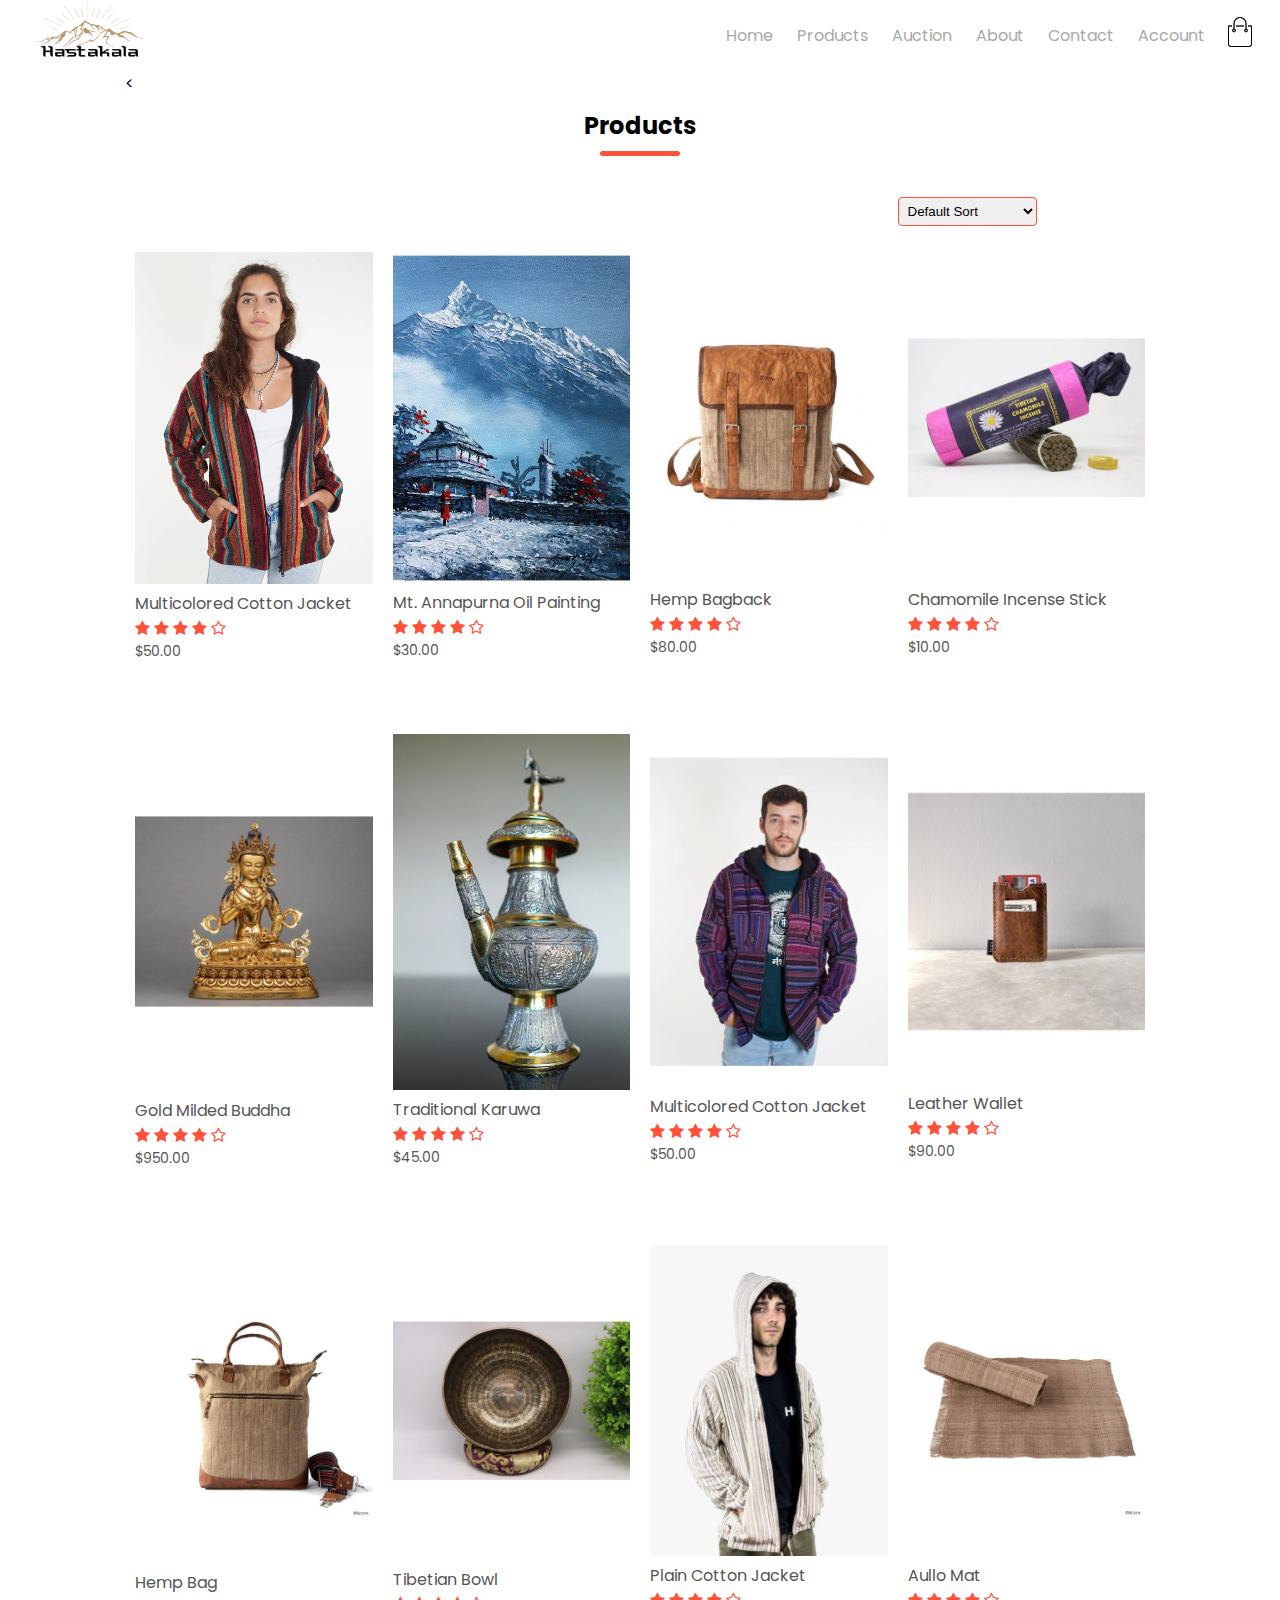
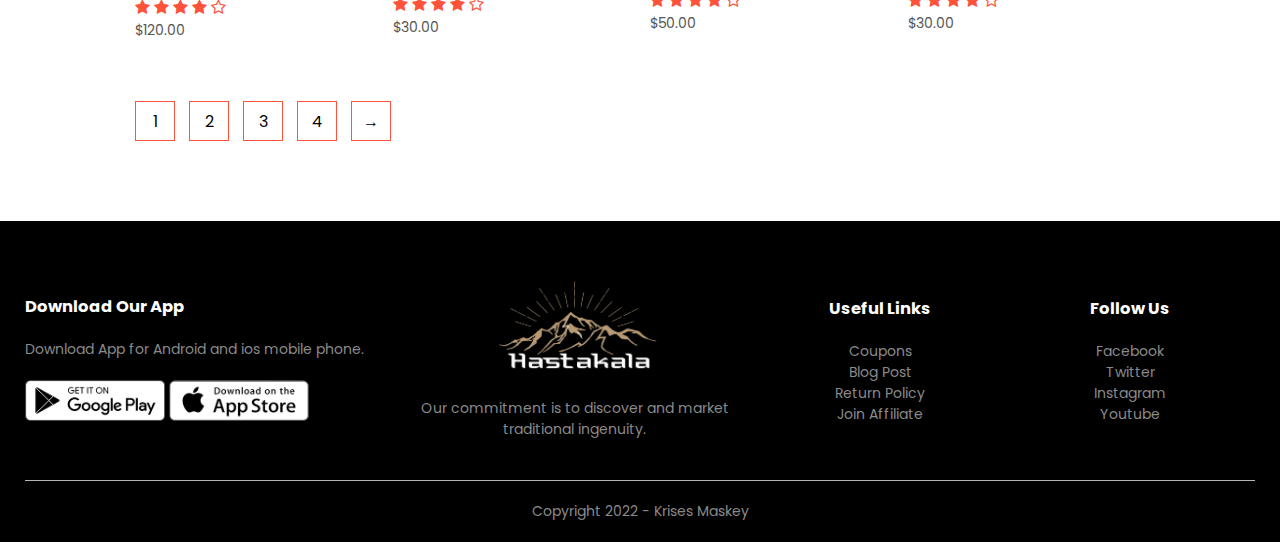
<file: products.html>
<!DOCTYPE html>
<html lang="en">

<head>
    <meta charset="UTF-8">
    <meta name="viewport" content="width=device-width, initial-scale=1.0">
    <title>HandiCraft Store | Ecommerce Website Design</title>
    <link rel="stylesheet" href="style.css">
    <link href="https://fonts.googleapis.com/css2?family=Poppins:wght@300;400;500;600;700&display=swap"
        rel="stylesheet">
    <link rel="stylesheet" href="https://stackpath.bootstrapcdn.com/font-awesome/4.7.0/css/font-awesome.min.css">
</head>

<body>
    <div class="container">
        <div class="navbar">
            <div class="logo">
                <a href="index.html"><img src="images/logo_5.png" alt="logo" width="125px"></a>
            </div>
            <nav>
                <ul id="MenuItems">
                    <li><a href="index.html">Home</a></li>
                    <li><a href="products.html">Products</a></li>
                    <li><a href="auction.html">Auction</a></li>
                    <li><a href="about.html">About</a></li>
                    <li><a href="contact.html">Contact</a></li>
                    <li><a href="account.html">Account</a></li>
                </ul>
            </nav>
            <a href="cart.html"><img src="images/cart.png" width="30px" height="30px"></a>
            <img src="images/menu.png" class="menu-icon" onclick="menutoggle()">
        </div>
    </div>

    <!-- All Products -->

    <div class="small-container">
        <<div class="row-2">
            <h2>Products</h2>
        </div>
        <div class="row-3">
            <select>
                <option>Default Sort</option>
                <option>Sort By Price</option>
                <option>Sort By Popularity</option>
                <option>Sort By Rating</option>
                <option>Sort By Sale</option>
            </select>
        </div>
        <div class="row">
            <div class="col-4">
                <a href="product_details.html"><img src="images/product_1.jpg"></a>
                <h4>Multicolored Cotton Jacket</h4>
                <div class="rating">
                    <i class="fa fa-star"></i>
                    <i class="fa fa-star"></i>
                    <i class="fa fa-star"></i>
                    <i class="fa fa-star"></i>
                    <i class="fa fa-star-o"></i>
                </div>
                <p>$50.00</p>
            </div>
            <div class="col-4">
                <img src="images/product_2.jpg">
                <h4>Mt. Annapurna Oil Painting</h4>
                <div class="rating">
                    <i class="fa fa-star"></i>
                    <i class="fa fa-star"></i>
                    <i class="fa fa-star"></i>
                    <i class="fa fa-star"></i>
                    <i class="fa fa-star-o"></i>
                </div>
                <p>$30.00</p>
            </div>
            <div class="col-4">
                <img src="images/product_3.jpg">
                <h4>Hemp Bagback</h4>
                <div class="rating">
                    <i class="fa fa-star"></i>
                    <i class="fa fa-star"></i>
                    <i class="fa fa-star"></i>
                    <i class="fa fa-star"></i>
                    <i class="fa fa-star-o"></i>
                </div>
                <p>$80.00</p>
            </div>
            <div class="col-4">
                <img src="images/product_4.jpg">
                <h4>Chamomile Incense Stick</h4>
                <div class="rating">
                    <i class="fa fa-star"></i>
                    <i class="fa fa-star"></i>
                    <i class="fa fa-star"></i>
                    <i class="fa fa-star"></i>
                    <i class="fa fa-star-o"></i>
                </div>
                <p>$10.00</p>
            </div>
            <div class="col-4">
                <img src="images/product_5.jpg">
                <h4>Gold Milded Buddha</h4>
                <div class="rating">
                    <i class="fa fa-star"></i>
                    <i class="fa fa-star"></i>
                    <i class="fa fa-star"></i>
                    <i class="fa fa-star"></i>
                    <i class="fa fa-star-o"></i>
                </div>
                <p>$950.00</p>
            </div>
            <div class="col-4">
                <img src="images/product_6.jpg">
                <h4>Traditional Karuwa</h4>
                <div class="rating">
                    <i class="fa fa-star"></i>
                    <i class="fa fa-star"></i>
                    <i class="fa fa-star"></i>
                    <i class="fa fa-star"></i>
                    <i class="fa fa-star-o"></i>
                </div>
                <p>$45.00</p>
            </div>
            <div class="col-4">
                <img src="images/product_7.jpg">
                <h4>Multicolored Cotton Jacket</h4>
                <div class="rating">
                    <i class="fa fa-star"></i>
                    <i class="fa fa-star"></i>
                    <i class="fa fa-star"></i>
                    <i class="fa fa-star"></i>
                    <i class="fa fa-star-o"></i>
                </div>
                <p>$50.00</p>
            </div>
            <div class="col-4">
                <img src="images/product_8.jpg">
                <h4>Leather Wallet</h4>
                <div class="rating">
                    <i class="fa fa-star"></i>
                    <i class="fa fa-star"></i>
                    <i class="fa fa-star"></i>
                    <i class="fa fa-star"></i>
                    <i class="fa fa-star-o"></i>
                </div>
                <p>$90.00</p>
            </div>
        </div>
        <div class="row">
            <div class="col-4">
                <img src="images/product_9.jpg">
                <h4>Hemp Bag</h4>
                <div class="rating">
                    <i class="fa fa-star"></i>
                    <i class="fa fa-star"></i>
                    <i class="fa fa-star"></i>
                    <i class="fa fa-star"></i>
                    <i class="fa fa-star-o"></i>
                </div>
                <p>$120.00</p>
            </div>
            <div class="col-4">
                <img src="images/product_11.jpg">
                <h4>Tibetian Bowl</h4>
                <div class="rating">
                    <i class="fa fa-star"></i>
                    <i class="fa fa-star"></i>
                    <i class="fa fa-star"></i>
                    <i class="fa fa-star"></i>
                    <i class="fa fa-star-o"></i>
                </div>
                <p>$30.00</p>
            </div>
            <div class="col-4">
                <img src="images/product_10.jpg">
                <h4>Plain Cotton Jacket</h4>
                <div class="rating">
                    <i class="fa fa-star"></i>
                    <i class="fa fa-star"></i>
                    <i class="fa fa-star"></i>
                    <i class="fa fa-star"></i>
                    <i class="fa fa-star-o"></i>
                </div>
                <p>$50.00</p>
            </div>
            <div class="col-4">
                <img src="images/product_12.jpg">
                <h4>Aullo Mat</h4>
                <div class="rating">
                    <i class="fa fa-star"></i>
                    <i class="fa fa-star"></i>
                    <i class="fa fa-star"></i>
                    <i class="fa fa-star"></i>
                    <i class="fa fa-star-o"></i>
                </div>
                <p>$30.00</p>
            </div>
        </div>
       
        <div class="page-btn">
            <span>1</span>
            <span>2</span>
            <span>3</span>
            <span>4</span>
            <span>&#8594;</span>
        </div>
    </div>

    <!-- Footer -->
    <div class="footer">
        <div class="container">
            <div class="row">
                <div class="footer-col-1">
                    <h3>Download Our App</h3>
                    <p>Download App for Android and ios mobile phone.</p>
                    <div class="app-logo">
                        <img src="images/play-store.png">
                        <img src="images/app-store.png">
                    </div>
                </div>
                <div class="footer-col-2">
                    <img src="images/logo_white.png">
                    <p>Our commitment is to discover and market traditional ingenuity.
                    </p>
                </div>
                <div class="footer-col-3">
                    <h3>Useful Links</h3>
                    <ul>
                        <li>Coupons</li>
                        <li>Blog Post</li>
                        <li>Return Policy</li>
                        <li>Join Affiliate</li>
                    </ul>
                </div>
                <div class="footer-col-4">
                    <h3>Follow Us</h3>
                    <ul>
                        <li>Facebook</li>
                        <li>Twitter</li>
                        <li>Instagram</li>
                        <li>Youtube</li>
                    </ul>
                </div>
            </div>
            <hr>
            <p class="copyright">Copyright 2022 - Krises Maskey</p>
        </div>
    </div>

    <!-- javascript -->

    <script>
        var MenuItems = document.getElementById("MenuItems");
        MenuItems.style.maxHeight = "0px";
        function menutoggle() {
            if (MenuItems.style.maxHeight == "0px") {
                MenuItems.style.maxHeight = "200px"
            }
            else {
                MenuItems.style.maxHeight = "0px"
            }
        }
    </script>

</body>

</html>
</file>
<file: style.css>
*{
    margin: 0;
    padding: 0;
    box-sizing: border-box;
}

body{
    font-family: 'Poppins', sans-serif;
}

.navbar
{   
    display: flex;
    align-items: center;
    padding: 0px;
}

nav{
    flex: 1;
    text-align: right;
}
nav ul{
    display: inline-block;
    list-style-type: none;
}
nav ul li{
    display: inline-block;
    margin-right: 20px;
}

html {
  scroll-behavior: smooth;
}

a{
    text-decoration: none;
    color: #a9a9a9;
}
p{
    color: #555;
}


/* Style inputs with type="text", select elements and textareas */
input[type=text], select, textarea {
  width: 100%; /* Full width */
  padding: 12px; /* Some padding */ 
  border: 1px solid #ccc; /* Gray border */
  border-radius: 4px; /* Rounded borders */
  box-sizing: border-box; /* Make sure that padding and width stays in place */
  margin-top: 6px; /* Add a top margin */
  margin-bottom: 16px; /* Bottom margin */
  resize: vertical /* Allow the user to vertically resize the textarea (not horizontally) */
}

/* Style the submit button with a specific background color etc */
input[type=submit] {
    margin-left: 25%;
    max-width: 50%;
  background-color: #04AA6D;
  color: white;
  border: none;
  border-radius: 4px;
  cursor: pointer;
  font-size: 20px;
}

/* When moving the mouse over the submit button, add a darker green color */
input[type=submit]:hover {
  background-color: #45a049;
}

.wrapper{
    padding: 50px 0;
    max-width: 100%;
    background-image: url('images/about.jpg');
}
/* Add a background color and some padding around the form */
.contact-container {
    max-width: 1080px;
    margin: auto;
    padding-left: 25px;
    padding-right: 25px;
}

/*Contact Us*/
.contact-title{
    text-align: center;
    margin: 0 auto 80px;
    position: relative;
    line-height: 60px;
    color: #DCDCDC;
}

.contact-title::after{
    content: '';
    background: #ff523b;
    width: 80px;
    height: 5px;
    border-radius: 5px;
    position: absolute;
    bottom: 0;
    left: 50%;
    transform: translateX(-50%);
}

.contact-box{
    padding: 50px 20px;
    margin-left: auto;
    margin-right: auto;
    width: 75%;
    background: rgba(255,255,255,0.8);
    border-radius: 5px;
}

.resize_fit_center {
    max-width:100%;
    max-height:100%;
}

.container{
    max-width: 1300px;
    margin: auto;
    padding-left: 25px;
    padding-right: 25px;
}
.row{
    display: flex;
    align-items: center;
    flex-wrap: wrap;
    justify-content: space-around;
}
.col-69{
    flex-basis: 50%;
}
.col-69 img{
    max-width: 100%;
    padding: 50px 0;
    padding-right: 80px;
}

.box {
    margin-left: auto;
    margin-right: auto;
    text-align: justify;
    width: 75%;
    overflow-wrap: break-word;
    background: rgba(255, 255, 255, 0.5);
}

#inside_box small{
    color: #000;
}

.col-2{
    flex-basis: 50%;
    min-width: 300px;
}
.col-2 img{
    max-width: 120%;
    padding: 0px 30px 30px 50px;
}
.col-2 h1{
    font-size: 50px;
    line-height: 60px;
    margin: 25px 0;
}
.btn{
    display: inline-block;
    background: #ff523b;
    color: white;
    padding: 8px 30px;
    margin: 30px 0;
    border-radius: 30px;
    transition: background 0.5s;
}

.btn:hover{
    background: #563434;
}
.header{
    padding-top: 20px;
    background-image: linear-gradient(to right, #DECBA4, #3E5151);
}
.header .row{
    margin-top: 0px;
}
.categories{
    margin: 70px 0;
}
.col-3{
    flex-basis: 30%;
    min-width: 250px;
    margin-bottom: 30px;
}
.col-3 img{
    width: 100%;
}
.small-container{
    max-width: 1080px;
    margin: auto;
    padding-left: 25px;
    padding-right: 25px;
}
.col-4{
    flex-basis: 25%;
    padding: 10px;
    min-width: 200px;
    margin-bottom: 50px;
    transition: transform 0.5s;
}
.col-4 img{
    width: 100%;
}
.title{
    text-align: center;
    margin: 0 auto 80px;
    position: relative;
    line-height: 60px;
    color: #555;
}
.title::after{
    content: '';
    background: #ff523b;
    width: 80px;
    height: 5px;
    border-radius: 5px;
    position: absolute;
    bottom: 0;
    left: 50%;
    transform: translateX(-50%);
}
h4{
    color: #555;
    font-weight: normal;
}
.col-4 p{
    font-size: 14px;
}
.rating .fa{
    color: #ff523b;
}
.col-4:hover{
    transform: translateY(-5px);
}
/* Offer */
.offer{
    background-image: linear-gradient(to right, #DECBA4, #3E5151);
    margin-top: 80px;
    padding: 30px 0;
}
.col-2 .offer-img{
    padding: 50px;
}
small{
    color: #ECECEC;
}

/* Testimonial */
.testimonial{
    margin-top: 100px;
}
.testimonial .col-3{
    text-align: center;
    padding: 40px 20px;
    box-shadow: 0 0 20px 0px rgba(0, 0, 0, 0.1);
    cursor: pointer;
    transition: transform 0.5s;
}
.testimonial .col-3 img{
    width: 50px;
    margin-top: 20px;
    border-radius: 50%;
}
.testimonial .col-3:hover{
    transform: translateY(-10px);
}
.fa.fa-quote-left{
    font-size: 34px;
    color: #ff523b;
}
.col-3 p{
    font-size: 12px;
    margin: 12px 0;
    color: #777;
}
.testimonial .col-3 h3{
    font-weight: 600;
    color: #555;
    font-size: 16px;
}
/* Brands */
.brands{
    margin: 100px auto;
}
.col-5{
    width: 160px;
}
.col-5 img{
    width: 100%;
    cursor: pointer;
    filter: grayscale(100%);
}
.col-5 img:hover{
    filter: grayscale(0);
}
/* Footer */
.footer{
    background: black;
    color: #8a8a8a;
    font-size: 14px;
    padding: 60px 0 20px;
}
.footer p{
    color: #8a8a8a;
}
.footer h3{
    color: #fff;
    margin-bottom: 20px;
}
.footer-col-1, .footer-col-2, .footer-col-3, .footer-col-4{
    min-width: 250px;
    margin-bottom: 20px;
}
.footer-col-1{
    flex-basis: 30%;
}
.footer-col-2{
    flex: 1;
    text-align: center;
}
.footer-col-2 img{
    width: 180px;
    margin-bottom: 20px;
}
.footer-col-3, .footer-col-4{
    flex-basis: 12%;
    text-align: center;
}
ul{
    list-style-type: none;
}
.app-logo{
    margin-top: 20px;
}
.app-logo img{
    width: 140px;
}
.footer hr{
    border: none;
    background: #b5b5b5;
    height: 1px;
    margin: 20px 0;
}
.copyright{
    text-align: center;
}
.menu-icon{
    width: 28px;
    margin-left: 20px;
    display: none;
}

/* All Products */
.row-2{
    text-align: center;
    margin: 0 auto 10px;
    position: relative;
    line-height: 60px;
    color: #000;
}

.row-2::after{
    content: '';
    background: #ff523b;
    width: 80px;
    height: 5px;
    border-radius: 5px;
    position: absolute;
    bottom: 0;
    left: 50%;
    transform: translateX(-50%);
}

.row-3{
    margin-left: 75%;
    padding: 25px 0 0 0;
    display: inline-block;
}
select{
    border: 1px solid #ff523b;
    padding: 5px;
}
select:focus{
    outline: none;
}
.page-btn{
    margin: 0 auto 80px;
}
.page-btn span{
    display: inline-block;
    border: 1px solid #ff523b;
    margin-left: 10px;
    width: 40px;
    height: 40px;
    text-align: center;
    line-height: 40px;
    cursor: pointer;
}
.page-btn span:hover{
    background: #ff523b;
    color: white;
}

/* Single Product */
.single-product{
    margin-top: 80px;
}
.single-product .col-2 img{
    padding: 0;
}
.single-product .col-2{
    padding: 20px;
}
.single-product h4{
    margin: 20px 0;
    font-size: 22px;
    font-weight: bold;
}
.single-product select{
    display: block;
    padding: 10px;
    margin-top: 20px;
}
.single-product input{
    width: 50px;
    height: 40px;
    padding-left: 10px;
    font-size: 20px;
    margin-left: 10px;
    border: 1px solid #ff523b;
    margin-right: 10px;
}
input:focus{
    outline: none;
}
.single-product .fa{
    color: #ff523b;
    margin-left: 10px;
}
.small-img-row{
    display: flex;
    justify-content: space-between;
}
.small-img-col{
    flex-basis: 24%;
    cursor: pointer;
}

/* Cart Items */
.cart-page{
    margin: 80px auto;
}
table{
    width: 100%;
    border-collapse: collapse;
}
.cart-info{
    display: flex;
    flex-wrap: wrap;
}
th{
    text-align: left;
    padding: 5px;
    color: #fff;
    background: #ff523b;
    font-weight: normal;
}
td{
    padding: 10px 5px;
}
td input{
    width: 40px;
    height: 30px;
    padding: 5px;
}
td a{
    color: #ff523b;
    font-size: 12px;
}
td img{
    width: 80px;
    height: 80px;
    margin-right: 10px;
}
.total-price{
    display: flex;
    justify-content: flex-end;
}
.total-price table{
    border-top: 3px solid #ff523b;
    width: 100%;
    max-width: 400px;
}
td:last-child{
    text-align: right;
}
th:last-child{
    text-align: right;  
}
/*About page*/
.atitle{
    text-align: center;
    margin: 0 auto 80px;
    position: relative;
    line-height: 60px;
    color: #DCDCDC;
}

.atitle::after{
    content: '';
    background: #ff523b;
    width: 80px;
    height: 5px;
    border-radius: 5px;
    position: absolute;
    bottom: 0;
    left: 50%;
    transform: translateX(-50%);
}
.about-container{
    max-width: 1080px;
    margin: auto;
    padding-left: 25px;
    padding-right: 25px;
}
.about-page{
    padding: 50px 0;
    max-width: 100%;
    background-image: url('images/about.jpg');
}

/* Account page */
.account-page{
    padding: 50px 0;
    max-width: 100%;
    background-image: url('images/bg.jpg')
}
.form-container{
    background: #fff;
    opacity: 0.9;
    width: 300px;
    height: 400px;
    position: relative;
    text-align: center;
    padding: 20px 0;
    margin: auto;
    box-shadow: 0 0 20px 0px rgba(0, 0, 0, 0.1);
    overflow: hidden;
}
.form-container span{
    font-weight: bold;
    padding: 0 10px;
    color: #555;
    cursor: pointer;
    width: 100px;
    display: inline-block;
}
.form-btn{
    display: inline-block;
}
.form-container form{
    max-width: 300px;
    padding: 0 20px;
    position: absolute;
    top: 90px;
    transition: transform 1s;
}
form input{
    width: 100%;
    height: 30px;
    margin: 10px 0;
    padding: 0 10px;
    border: 1px solid #ccc;
}
form .btn{
    width: 100%;
    border: none;
    cursor: pointer;
    margin: 10px 0;
}
form .btn:focus{
    outline: none;
}
#LoginForm{
    top: 130px;
    left: -300px;
}
#RegForm{
    left: 0;
}
form a{
    font-size: 12px;
}
#Indicator{
    width: 100px;
    border: none;
    background: #ff523b;
    height: 3px;
    margin-top: 8px;
    transform: translateX(100px);
    transition: transform 1s;
}

/* Media query for menu */
@media only screen and (max-width: 800px){

    nav ul{
        position: absolute;
        top: 70px;
        left: 0;
        background: #333;
        width: 100%;
        overflow: hidden;
        transition: max-height 0.5s;
    }
    nav ul li{
        display: block;
        margin-right: 50px;
        margin-top: 10px;
        margin-bottom: 10px;
    }
    nav ul li a{
        color: white;
    }
    .menu-icon{
        display: block;
        cursor: pointer;
    }
}

/* Media query for 600 screen size */
@media only screen and (max-width: 600px){

    .row{
        text-align: center;
    }
    .col-2, .col-3, .col-4{
        flex-basis: 100%;
    }
    .single-product .row{
        text-align: left;
    }
    .single-product .col-2{
        padding: 20px 0;
    }
    .single-product h1{
        font-size: 26px;
        line-height: 32px;
    }
    .cart-info p{
        display: none;
    }

    .cart-info h6{
        color: #555;
    }
}
</file>
